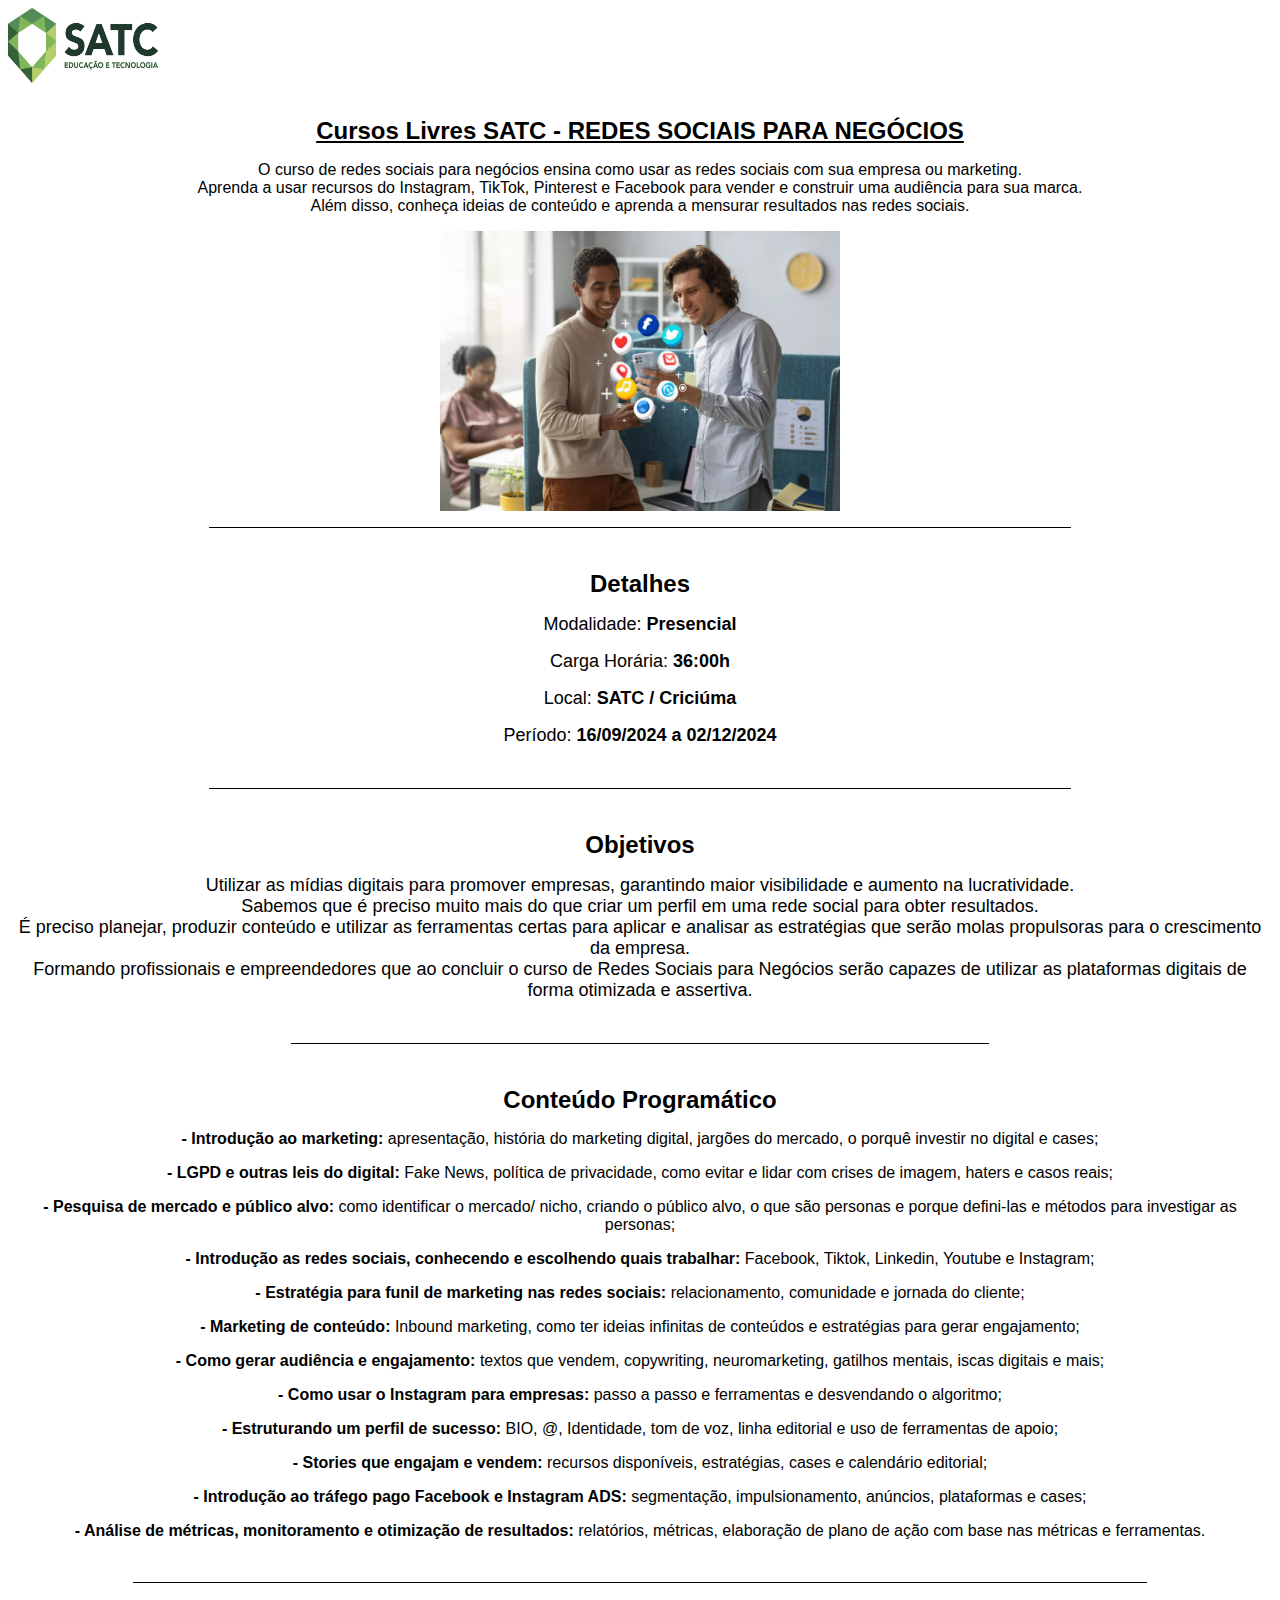
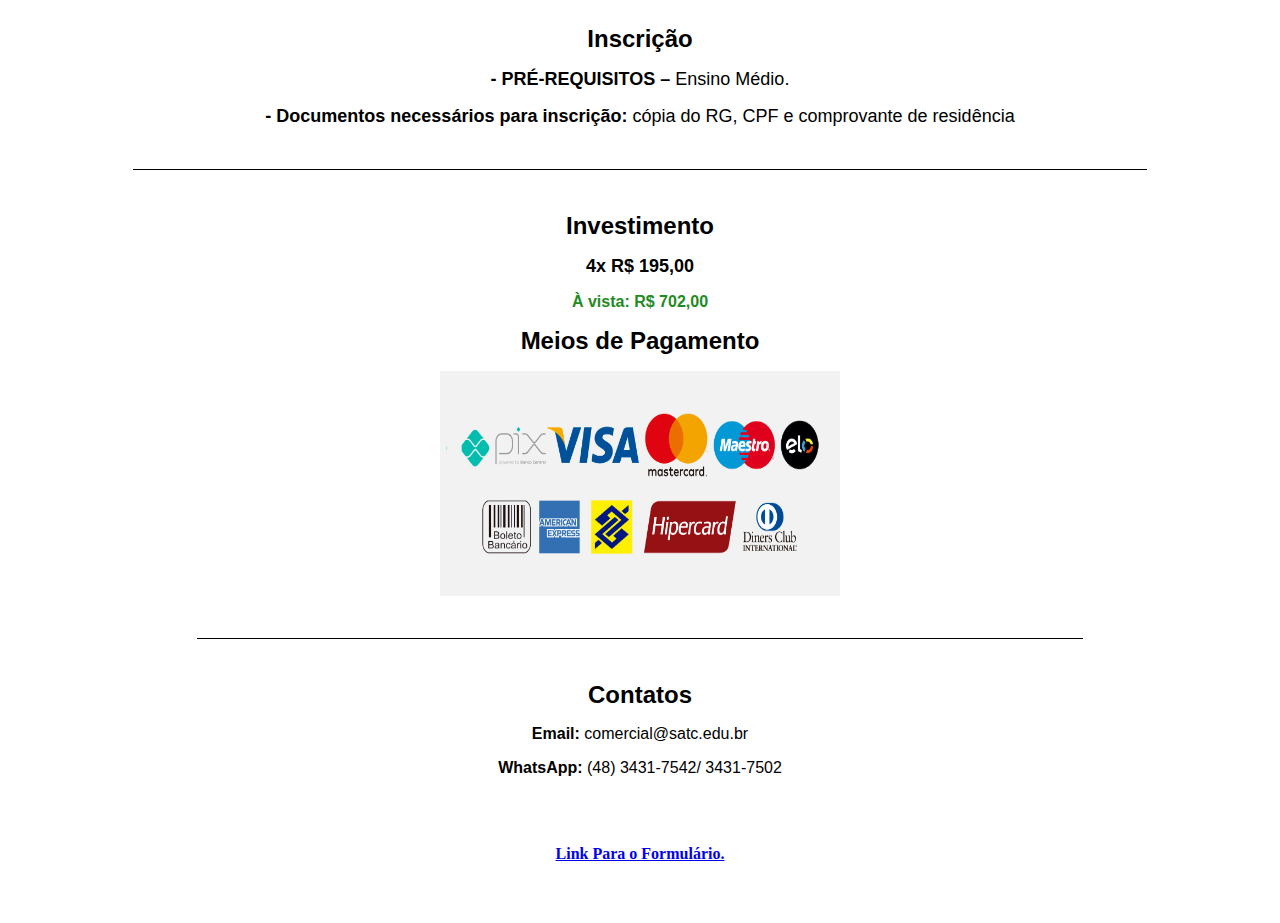
<file: 2° F - Desenvolvimento Front-End/Cursos satc/index.html>
<html>
<head>
<title>Cursos Rápidos</title>
<link rel="icon" type="image/x-icon" href="iconesatc.png">
</head>
<body bgcolor="FFFFFF">
<img src="logosatc.jpg" width="150" height="75">
<br>
<br>
<p align="center">
<font face='arial' size="5" color="000000"><u><b>Cursos Livres SATC - REDES SOCIAIS PARA NEGÓCIOS</b></u></font>
</p>
<p align="center">
<font face="arial" size="3" color="000000">O curso de redes sociais para negócios ensina como usar as redes sociais com sua empresa ou marketing.<br> Aprenda a usar recursos do Instagram, TikTok, Pinterest e Facebook para vender e construir uma audiência para sua marca.<br> Além disso, conheça ideias de conteúdo e aprenda a mensurar resultados nas redes sociais.</font>
</p>
<p align="center">
<img src="redes-sociais.jpg" width="400" height="280">
</p>
<hr size="1" color="000000" width="68%">
<br>
<p align="center">
<font face="arial" size="5" color="000000"><b>Detalhes</b></font></p>
<p align="center">
<font face="arial" size="4" color="000000">Modalidade: <b>Presencial</b></font>
</p>
<p align="center">
<font face="arial" size="4" color="000000">Carga Horária: <b>36:00h</b></font>
</p>
<p align="center">
<font face="arial" size="4" color="000000">Local: <b>SATC / Criciúma</b></font>
</p>
<p align="center">
<font face="arial" size="4" color="000000">Período: <b>16/09/2024 a 02/12/2024</b></font>
</p>
<br>
<hr size="1" color="000000" width="68%">
<br>
<p align="center">
<font face="arial" size="5" color="000000"><b>Objetivos</b></font>
</p>
<p align="center">
<font face="arial" size="4" color="000000">Utilizar as mídias digitais para promover empresas, garantindo maior visibilidade e aumento na lucratividade.<br> Sabemos que é preciso muito mais do que criar um perfil em uma rede social para obter resultados.<br> É preciso planejar, produzir conteúdo e utilizar as ferramentas certas para aplicar e analisar as estratégias que serão molas propulsoras para o crescimento da empresa.<br> Formando profissionais e empreendedores que ao concluir o curso de Redes Sociais para Negócios serão capazes de utilizar as plataformas digitais de forma otimizada e assertiva.</font>
</p>
<br>
<hr size="1" color="000000" width="55%">
<br>
<p align="center">
<font face="arial" size="5" color="000000"><b>Conteúdo Programático</b></font>
</p>
<p align="center">
<font face="arial" size="3" color="000000"><b>- Introdução ao marketing: </b> apresentação, história do marketing digital, jargões do mercado, o porquê investir no digital e cases;</font>
</p>
<p align="center">
<font face="arial" size="3" color="000000"><b>- LGPD e outras leis do digital: </b>Fake News, política de privacidade, como evitar e lidar com crises de imagem, haters e casos reais;</font>
</p>
<p align="center">
<font face="arial" size="3" color="000000"><b>- Pesquisa de mercado e público alvo: </b>como identificar o mercado/ nicho, criando o público alvo, o que são personas e porque defini-las e métodos para investigar as personas;</font>
</p>
<p align="center">
<font face="arial" size="3" color="000000"><b>- Introdução as redes sociais, conhecendo e escolhendo quais trabalhar: </b>Facebook, Tiktok, Linkedin, Youtube e Instagram;</font>
</p>
<p align="center">
<font face="arial" size="3" color="000000"><b>- Estratégia para funil de marketing nas redes sociais: </b>relacionamento, comunidade e jornada do cliente;</font>
</p>
<p align="center">
<font face="arial" size="3" color="000000"><b>- Marketing de conteúdo: </b>Inbound marketing, como ter ideias infinitas de conteúdos e estratégias para gerar engajamento;</font>
</p>
<p align="center">
<font face="arial" size="3" color="000000"><b>- Como gerar audiência e engajamento: </b>textos que vendem, copywriting, neuromarketing, gatilhos mentais, iscas digitais e mais;</font>
</p>
<p align="center">
<font face="arial" size="3" color="000000"><b>- Como usar o Instagram para empresas: </b>passo a passo e ferramentas e desvendando o algoritmo;</font>
</p>
<p align="center">
<font face="arial" size="3" color="000000"><b>- Estruturando um perfil de sucesso: </b>BIO, @, Identidade, tom de voz, linha editorial e uso de ferramentas de apoio;</font>
</p>
<p align="center">
<font face="arial" size="3" color="000000"><b>- Stories que engajam e vendem: </b> recursos disponíveis, estratégias, cases e calendário editorial;</font>
</p>
<p align="center">
<font face="arial" size="3" color="000000"><b>- Introdução ao tráfego pago Facebook e Instagram ADS: </b>segmentação, impulsionamento, anúncios, plataformas e cases;</font>
</p>
<p align="center">
<font face="arial" size="3" color="000000"><b>- Análise de métricas, monitoramento e otimização de resultados: </b>relatórios, métricas, elaboração de plano de ação com base nas métricas e ferramentas.</font>
</p>
<br>
<hr size="1" color="000000" width="80%">
<br>
<p align="center">
<font face="arial" size="5" color="000000"><b>Inscrição</b></font>
</p>
<p align="center">
<font face="arial" size="4" color="000000"><b>- PRÉ-REQUISITOS – </b>Ensino Médio.</font>
</p>
<p align="center">
<font face="arial" size="4" color="000000"><b>- Documentos necessários para inscrição: </b>cópia do RG, CPF e comprovante de residência</font>
</p>
<br>
<hr size="1" color="000000" width="80%">
<br>
<p align="center">
<font face="arial" size="5" color="000000"><b>Investimento</b></font>
</p>
<p align="center">
<font face="arial" size="4" color="000000"><b>4x R$ 195,00</b></font>
</p>
<p align="center">
<font face="arial" size="3" color="228B22"><b>À vista: R$ 702,00</b></font>
</p>
<p align="center">
<font face="arial" size="5" color="000000"><b>Meios de Pagamento</b></font>
</p>
<p align="center">
<img src="pagamento.jpg" width="400" height="225">
</p>
<br>
<hr size="1" color="000000" width="70%">
<br>
<p align="center">
<font face="arial" size="5" color="000000"><b>Contatos</b></font>
</p>
<p align="center">
<font face="arial" size="3" color="000000"><b>Email: </b>comercial@satc.edu.br</font>
</p>
<p align="center">
<font face="arial" size="3" color="000000"><b>WhatsApp: </b>(48) 3431-7542/ 3431-7502</font>
</p>
<br>
<br>
<p align="center">
<a href="form.html"><b>Link Para o Formulário.</b></a>
</p>
<br>
<br>
</body>
</html>
</file>
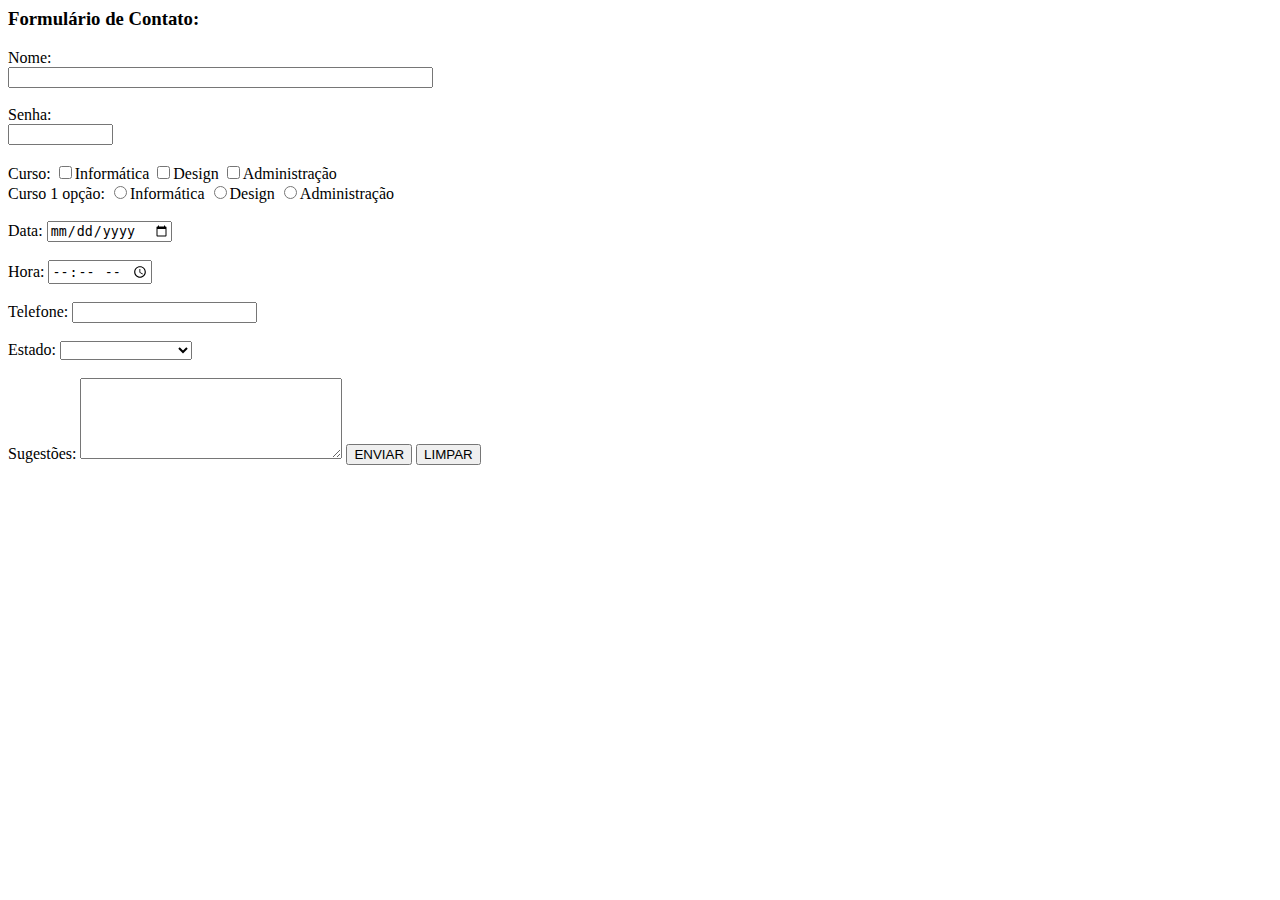
<file: 2° F - Desenvolvimento Front-End/formularios.html>
<html>
<head>
<title>Formulários</title>
</head>
<body>
<form name="formulario" method="post" action="">
<h3>Formulário de Contato: </h3>
Nome: <br>
<input type="text" name="nome" id="nome" size="50">
<br> <br>
Senha: <br>
<input type="password" name="senha" id="senha" size="10" maxlength="8">
<br> <br>
Curso:
<input type="checkbox" name="curso" id="curso" size="10" value="I">Informática
<input type="checkbox" name="curso" id="curso" size="10" value="D">Design
<input type="checkbox" name="curso" id="curso" size="10" value="A">Administração
<br>
Curso 1 opção:
<input type="radio" name="curso2" id="curso2" size="10" value="I">Informática
<input type="radio" name="curso2" id="curso2" size="10" value="D">Design
<input type="radio" name="curso2" id="curso2" size="10" value="A">Administração
<br> <br>
Data: <input type="date" name="data" id="data">
<br> <br>
Hora: <input type="time" name="hora" id="hora">
<br> <br>
Telefone: <input type="number" name="telefone" id="telefone">
<br> <br>
Estado:
<select name="estado" id="estado">
<option value="NE"></option>
<option value="SC">Santa Catarina</option>
<option value="PR">Paraná</option>
<option value="RS">Rio Grande do Sul</option>
</select>
<br> <br>
Sugestões:
<textarea name="sugestao" id="sugestao" rows=5 cols=30>
</textarea>
<input type="submit" name="enviar" id="enviar" value="ENVIAR">
<input type="reset" name="limpar" id="limpar" value="LIMPAR">
</form>
<br> <br>








</form>
</body>
</html>
</file>
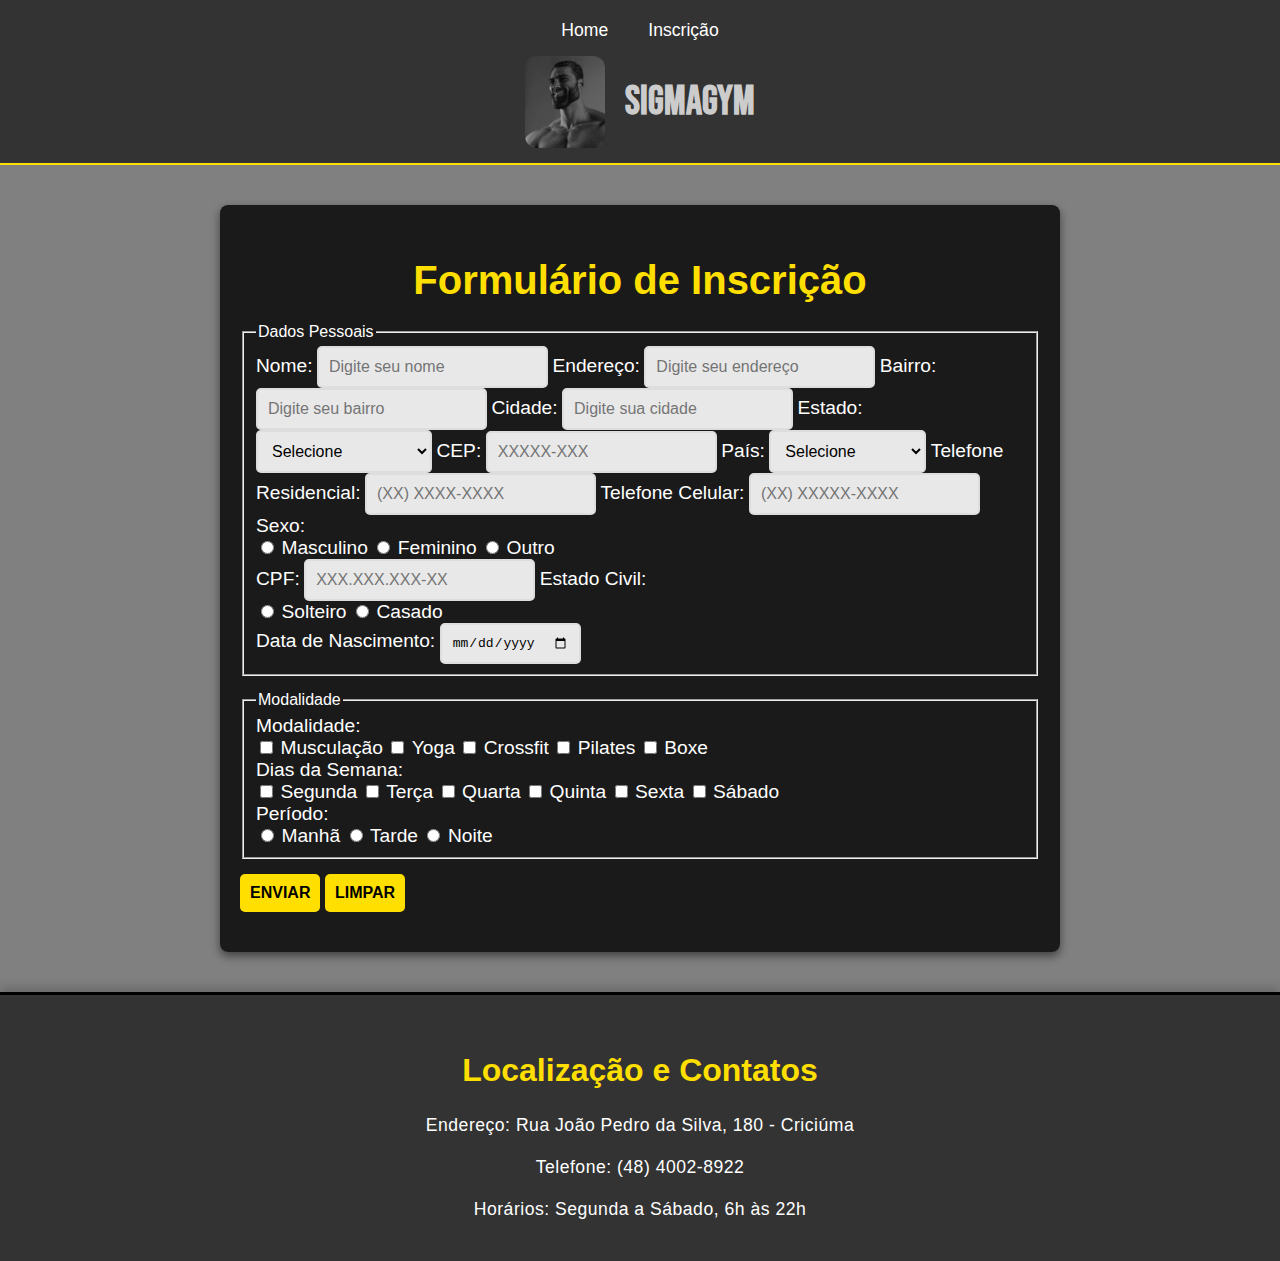
<file: 2° F -  Projetos Banda e Academia/2° F - Projeto Academia/indexinscricaoacademia.html>
<!DOCTYPE html>
<html lang="pt-BR">
<head>
    <meta charset="UTF-8">
    <meta name="viewport" content="width=device-width, initial-scale=1.0">
    <title>SigmaGym - Inscrição</title>
    <link rel="stylesheet" href="stylesinscricaoacademia.css">
    <link rel="icon" href="logogigachad.png" type="image/x-icon">
    <link href="https://fonts.googleapis.com/css2?family=Bebas+Neue&display=swap" rel="stylesheet">
</head>
<body>
    <header>
        <nav>
            <ul>
                <li><a href="indexhomeacademia.html">Home</a></li>
                <li><a href="#inscricao">Inscrição</a></li>
            </ul>
        </nav>
        <div class="logo-titulo">
            <img src="logogigachad.png" alt="Logo" class="logo">
            <h1 class="academia-nome">SigmaGym</h1>
        </div>
    </header>

    <main class="inscricao-page">
        <section id="inscricao">
            <h2>Formulário de Inscrição</h2>
            <form id="formInscricao">
                <!-- DADOS PESSOAIS -->
                <fieldset>
                    <legend>Dados Pessoais</legend>
                    <label for="nome">Nome:</label>
                    <input type="text" id="nome" name="nome" placeholder="Digite seu nome" required>

                    <label for="endereco">Endereço:</label>
                    <input type="text" id="endereco" name="endereco" placeholder="Digite seu endereço" required>

                    <label for="bairro">Bairro:</label>
                    <input type="text" id="bairro" name="bairro" placeholder="Digite seu bairro" required>

                    <label for="cidade">Cidade:</label>
                    <input type="text" id="cidade" name="cidade" placeholder="Digite sua cidade" required>

                    <label for="estado">Estado:</label>
                    <select id="estado" name="estado" required>
                        <option value="" disabled selected>Selecione</option>
                        <option value="sp">São Paulo</option>
                        <option value="rj">Rio de Janeiro</option>
                        <option value="mg">Minas Gerais</option>
                        <option value="rs">Rio Grande do Sul</option>
                        <option value="ba">Bahia</option>
                    </select>

                    <label for="cep">CEP:</label>
                    <input type="text" id="cep" name="cep" placeholder="XXXXX-XXX" required>

                    <label for="pais">País:</label>
                    <select id="pais" name="pais" required>
                        <option value="" disabled selected>Selecione</option>
                        <option value="br">Brasil</option>
                        <option value="us">Estados Unidos</option>
                        <option value="ar">Argentina</option>
                        <option value="pt">Portugal</option>
                        <option value="jp">Japão</option>
                    </select>

                    <label for="telefoneResidencial">Telefone Residencial:</label>
                    <input type="text" id="telefoneResidencial" name="telefoneResidencial" placeholder="(XX) XXXX-XXXX" required>

                    <label for="telefoneCelular">Telefone Celular:</label>
                    <input type="text" id="telefoneCelular" name="telefoneCelular" placeholder="(XX) XXXXX-XXXX" required>

                    <label>Sexo:</label>
                    <div>
                        <input type="radio" id="masculino" name="sexo" value="masculino" required>
                        <label for="masculino">Masculino</label>
                        <input type="radio" id="feminino" name="sexo" value="feminino">
                        <label for="feminino">Feminino</label>
                        <input type="radio" id="outro" name="sexo" value="outro">
                        <label for="outro">Outro</label>
                    </div>

                    <label for="cpf">CPF:</label>
                    <input type="text" id="cpf" name="cpf" placeholder="XXX.XXX.XXX-XX" required>

                    <label>Estado Civil:</label>
                    <div>
                        <input type="radio" id="solteiro" name="estadoCivil" value="solteiro" required>
                        <label for="solteiro">Solteiro</label>
                        <input type="radio" id="casado" name="estadoCivil" value="casado">
                        <label for="casado">Casado</label>
                    </div>

                    <label for="dataNascimento">Data de Nascimento:</label>
                    <input type="date" id="dataNascimento" name="dataNascimento" required>
                </fieldset>

                <!-- MODALIDADE -->
                <fieldset>
                    <legend>Modalidade</legend>
                    <label>Modalidade:</label>
                    <div>
                        <input type="checkbox" id="musculacao" name="modalidade" value="musculacao">
                        <label for="musculacao">Musculação</label>
                        <input type="checkbox" id="yoga" name="modalidade" value="yoga">
                        <label for="yoga">Yoga</label>
                        <input type="checkbox" id="crossfit" name="modalidade" value="crossfit">
                        <label for="crossfit">Crossfit</label>
                        <input type="checkbox" id="pilates" name="modalidade" value="pilates">
                        <label for="pilates">Pilates</label>
                        <input type="checkbox" id="boxe" name="modalidade" value="boxe">
                        <label for="boxe">Boxe</label>
                    </div>

                    <label>Dias da Semana:</label>
                    <div>
                        <input type="checkbox" id="segunda" name="diasSemana" value="segunda">
                        <label for="segunda">Segunda</label>
                        <input type="checkbox" id="terca" name="diasSemana" value="terca">
                        <label for="terca">Terça</label>
                        <input type="checkbox" id="quarta" name="diasSemana" value="quarta">
                        <label for="quarta">Quarta</label>
                        <input type="checkbox" id="quinta" name="diasSemana" value="quinta">
                        <label for="quinta">Quinta</label>
                        <input type="checkbox" id="sexta" name="diasSemana" value="sexta">
                        <label for="sexta">Sexta</label>
                        <input type="checkbox" id="sabado" name="diasSemana" value="sabado">
                        <label for="sabado">Sábado</label>
                    </div>

                    <label>Período:</label>
                    <div>
                        <input type="radio" id="manha" name="periodo" value="manha" required>
                        <label for="manha">Manhã</label>
                        <input type="radio" id="tarde" name="periodo" value="tarde">
                        <label for="tarde">Tarde</label>
                        <input type="radio" id="noite" name="periodo" value="noite">
                        <label for="noite">Noite</label>
                    </div>
                </fieldset>
                <div class="form-buttons">
                    <button type="submit">Enviar</button>
                    <button type="reset">Limpar</button>
                </div>
            </form>
            <div id="mensagem"></div>
        </section>
    </main>
    <section id="rodape">
        <h2>Localização e Contatos</h2>
        <p>Endereço: Rua João Pedro da Silva, 180 - Criciúma</p>
        <p>Telefone: (48) 4002-8922</p>
        <p>Horários: Segunda a Sábado, 6h às 22h</p>
    </section>
    <script src="scriptinscricaoacademia.js"></script>
</body>
</html>
</file>
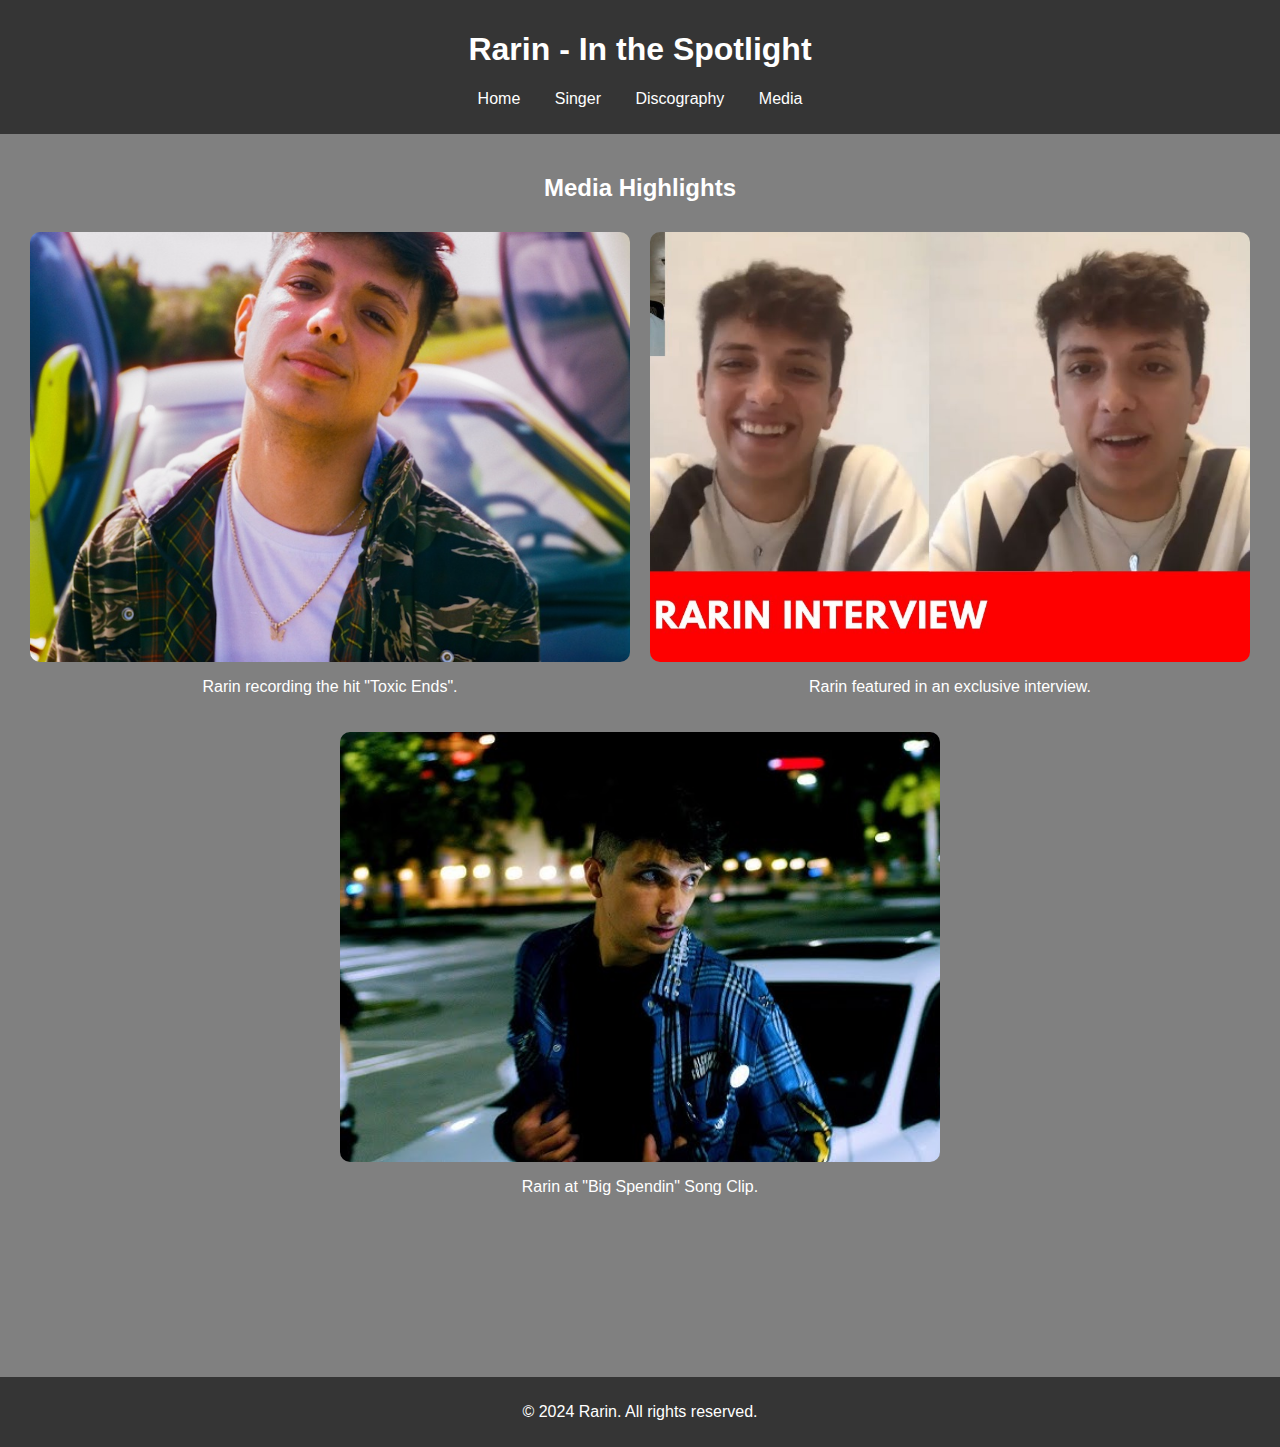
<file: 2° F -  Projetos Banda e Academia/2° F - Projeto Banda/indexagenda.html>
<html>

<head>
    <title>Rarin - Media</title>
    <link rel="stylesheet" href="stylesbanda.css">
    <link rel="icon" href="rarinlogo.jpg" type="image/x-icon">
</head>

<body>
    <header>
        <h1>Rarin - In the Spotlight</h1>
        <nav>
            <ul>
                <li><a href="indexhomebanda.html">Home</a></li>
                <li><a href="indexcomponentes.html">Singer</a></li>
                <li><a href="indexdiscografia.html">Discography</a></li>
                <li><a href="indexagenda.html">Media</a></li>
            </ul>
        </nav>
    </header>
    <div id="media">
        <h2>Media Highlights</h2>
        <div class="media-container">
            <div class="media-item">
                <img src="releasetxcends.jpg" alt="Rarin recording Toxic Ends" class="media-image">
                <p>Rarin recording the hit "Toxic Ends".</p>
            </div>
            <div class="media-item">
                <img src="interview.jpg" alt="Rarin at interview" class="media-image">
                <p>Rarin featured in an exclusive interview.</p>
            </div>
            <div class="media-item">
                <img src="bigspending.jpg" alt='Rarin at "Big Spendin" Clip' class="media-image">
                <p>Rarin at "Big Spendin" Song Clip.</p>
            </div>
        </div>
    </div>
    <footer>
        <p>&copy; 2024 Rarin. All rights reserved.</p>
    </footer>
</body>

</html>
</file>
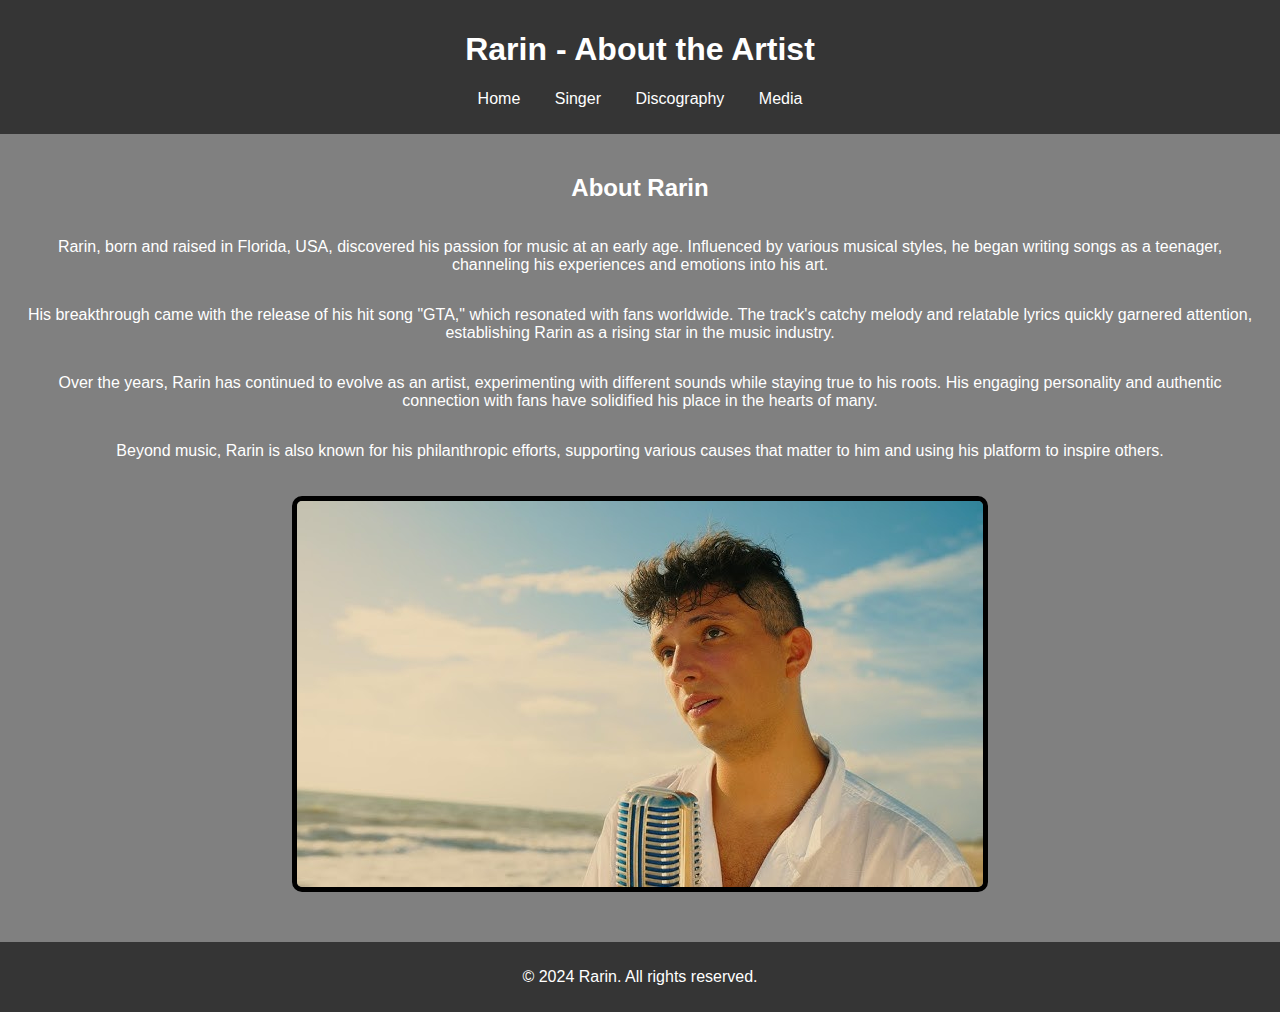
<file: 2° F -  Projetos Banda e Academia/2° F - Projeto Banda/indexcomponentes.html>
<html>
<head>
    <title>Rarin - About</title>
    <link rel="stylesheet" href="stylesbanda.css">
    <link rel="icon" href="rarinlogo.jpg" type="image/x-icon">
</head>
<body>
    <header>
        <h1>Rarin - About the Artist</h1>
        <nav>
            <ul>
                <li><a href="indexhomebanda.html">Home</a></li>
                <li><a href="indexcomponentes.html">Singer</a></li>
                <li><a href="indexdiscografia.html">Discography</a></li>
                <li><a href="indexagenda.html">Media</a></li>
            </ul>
        </nav>
    </header>
    <div id="sobre">
        <h2>About Rarin</h2>
        <p>Rarin, born and raised in Florida, USA, discovered his passion for music at an early age. Influenced by various musical styles, he began writing songs as a teenager, channeling his experiences and emotions into his art.</p>
        <p>His breakthrough came with the release of his hit song "GTA," which resonated with fans worldwide. The track's catchy melody and relatable lyrics quickly garnered attention, establishing Rarin as a rising star in the music industry.</p>
        <p>Over the years, Rarin has continued to evolve as an artist, experimenting with different sounds while staying true to his roots. His engaging personality and authentic connection with fans have solidified his place in the hearts of many.</p>
        <p>Beyond music, Rarin is also known for his philanthropic efforts, supporting various causes that matter to him and using his platform to inspire others.</p>
        <img src="bgrarin.jpg" alt="Rarin" class="capa">
    </div>
    <footer>
        <p>&copy; 2024 Rarin. All rights reserved.</p>
    </footer>
</body>
</html>
</file>
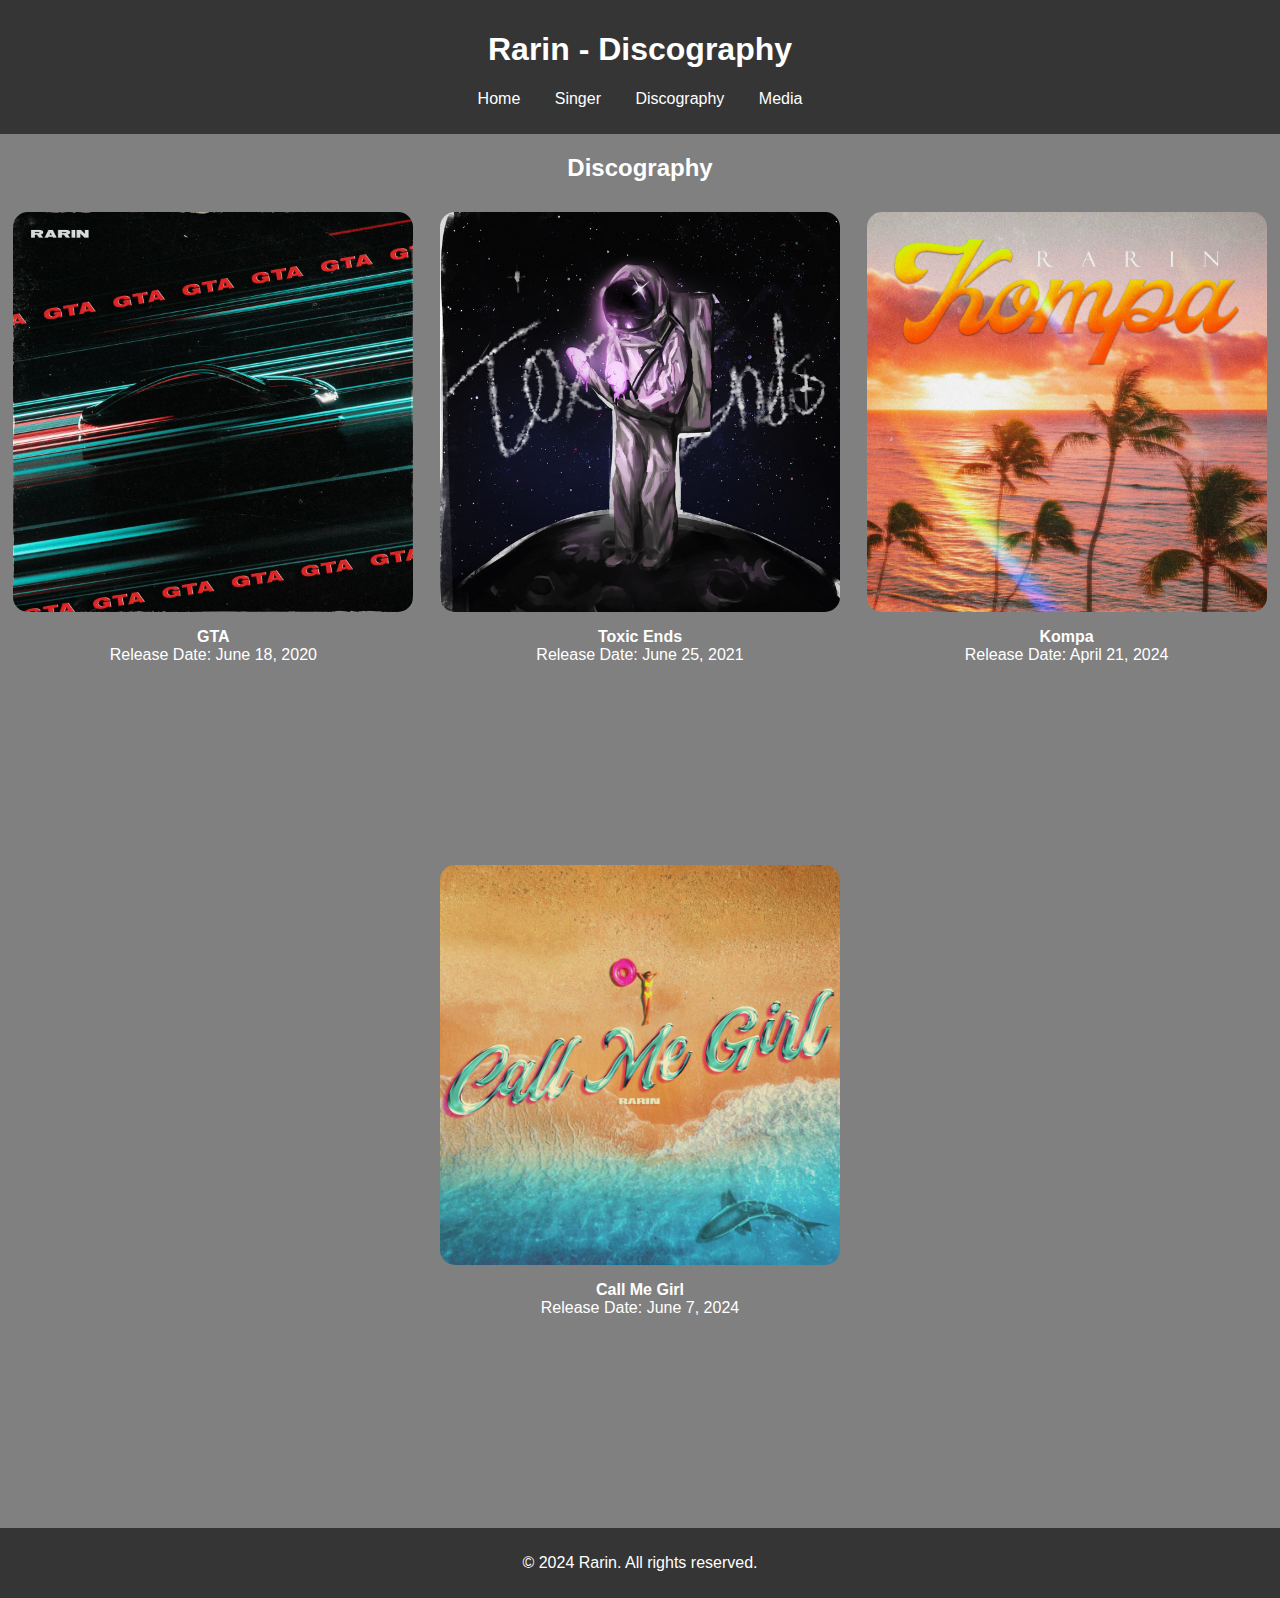
<file: 2° F -  Projetos Banda e Academia/2° F - Projeto Banda/indexdiscografia.html>
<html>

<head>
    <title>Rarin - Discography</title>
    <link rel="stylesheet" href="stylesbanda.css">
    <link rel="icon" href="rarinlogo.jpg" type="image/x-icon">
</head>

<body>
    <header>
        <h1>Rarin - Discography</h1>
        <nav>
            <ul>
                <li><a href="indexhomebanda.html">Home</a></li>
                <li><a href="indexcomponentes.html">Singer</a></li>
                <li><a href="indexdiscografia.html">Discography</a></li>
                <li><a href="indexagenda.html">Media</a></li>
            </ul>
        </nav>
    </header>
    <div id="discografia">
        <h2>Discography</h2>
        <div class="album-container">
            <div class="album">
                <img src="gta.jpg" alt="GTA" class="album-cover">
                <p><strong>GTA</strong><br>Release Date: June 18, 2020</p>
            </div>
            <div class="album">
                <img src="toxicends.jpg" alt="Toxic Ends" class="album-cover">
                <p><strong>Toxic Ends</strong><br>Release Date: June 25, 2021</p>
            </div>
            <div class="album">
                <img src="kompa.jpg" alt="Kompa" class="album-cover">
                <p><strong>Kompa</strong><br>Release Date: April 21, 2024</p>
            </div>
            <div class="album">
                <img src="call.jpg" alt="Call me Girl" class="album-cover">
                <p><strong>Call Me Girl</strong><br>Release Date: June 7, 2024</p>
            </div>
        </div>
    </div>
    <footer>
        <p>&copy; 2024 Rarin. All rights reserved.</p>
    </footer>
</body>

</html>
</file>
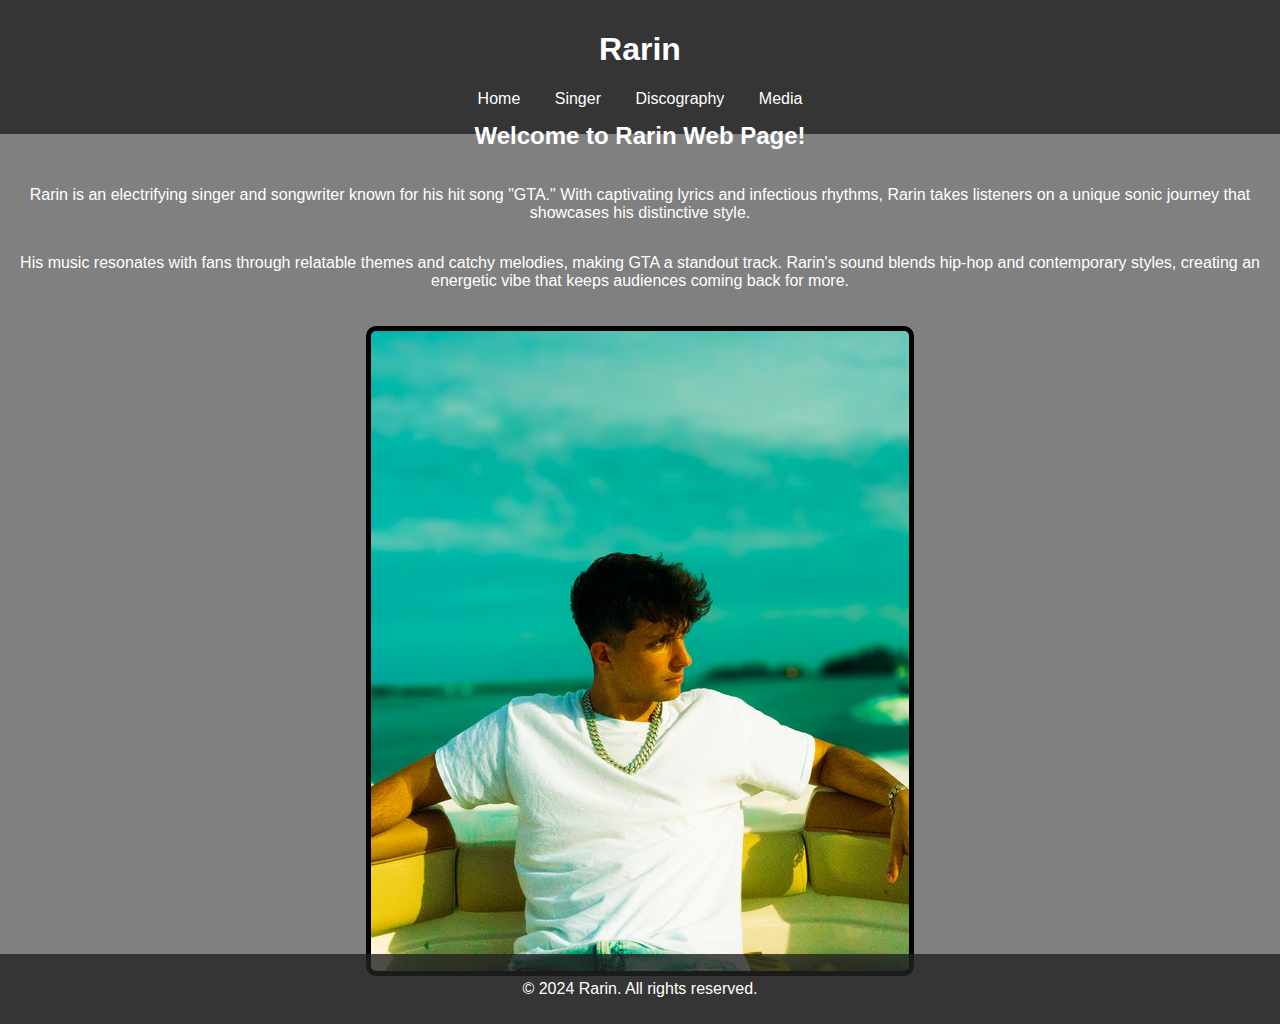
<file: 2° F -  Projetos Banda e Academia/2° F - Projeto Banda/indexhomebanda.html>
<html>

<head>
    <title>Rarin</title>
    <link rel="stylesheet" href="stylesbanda.css">
    <link rel="icon" href="rarinlogo.jpg" type="image/x-icon">
</head>

<body>
    <header>
        <h1>Rarin</h1>
        <nav>
            <ul>
                <li><a href="indexhomebanda.html">Home</a></li>
                <li><a href="indexcomponentes.html">Singer</a></li>
                <li><a href="indexdiscografia.html">Discography</a></li>
                <li><a href="indexagenda.html">Media</a></li>
            </ul>
        </nav>
    </header>

    <div id="home">
        <h2>Welcome to Rarin Web Page!</h2>
        <p>Rarin is an electrifying singer and songwriter known for his hit song "GTA." With captivating lyrics and
            infectious rhythms, Rarin takes listeners on a unique sonic journey that showcases his distinctive style.
        </p>
        <p>His music resonates with fans through relatable themes and catchy melodies, making GTA a standout track.
            Rarin's sound blends hip-hop and contemporary styles, creating an energetic vibe that keeps audiences coming
            back for more.</p>
        <img src="rarin.jpg" alt="Rarin" class="capa">
    </div>

    <footer>
        <p>&copy; 2024 Rarin. All rights reserved.</p>
    </footer>
</body>

</html>
</file>
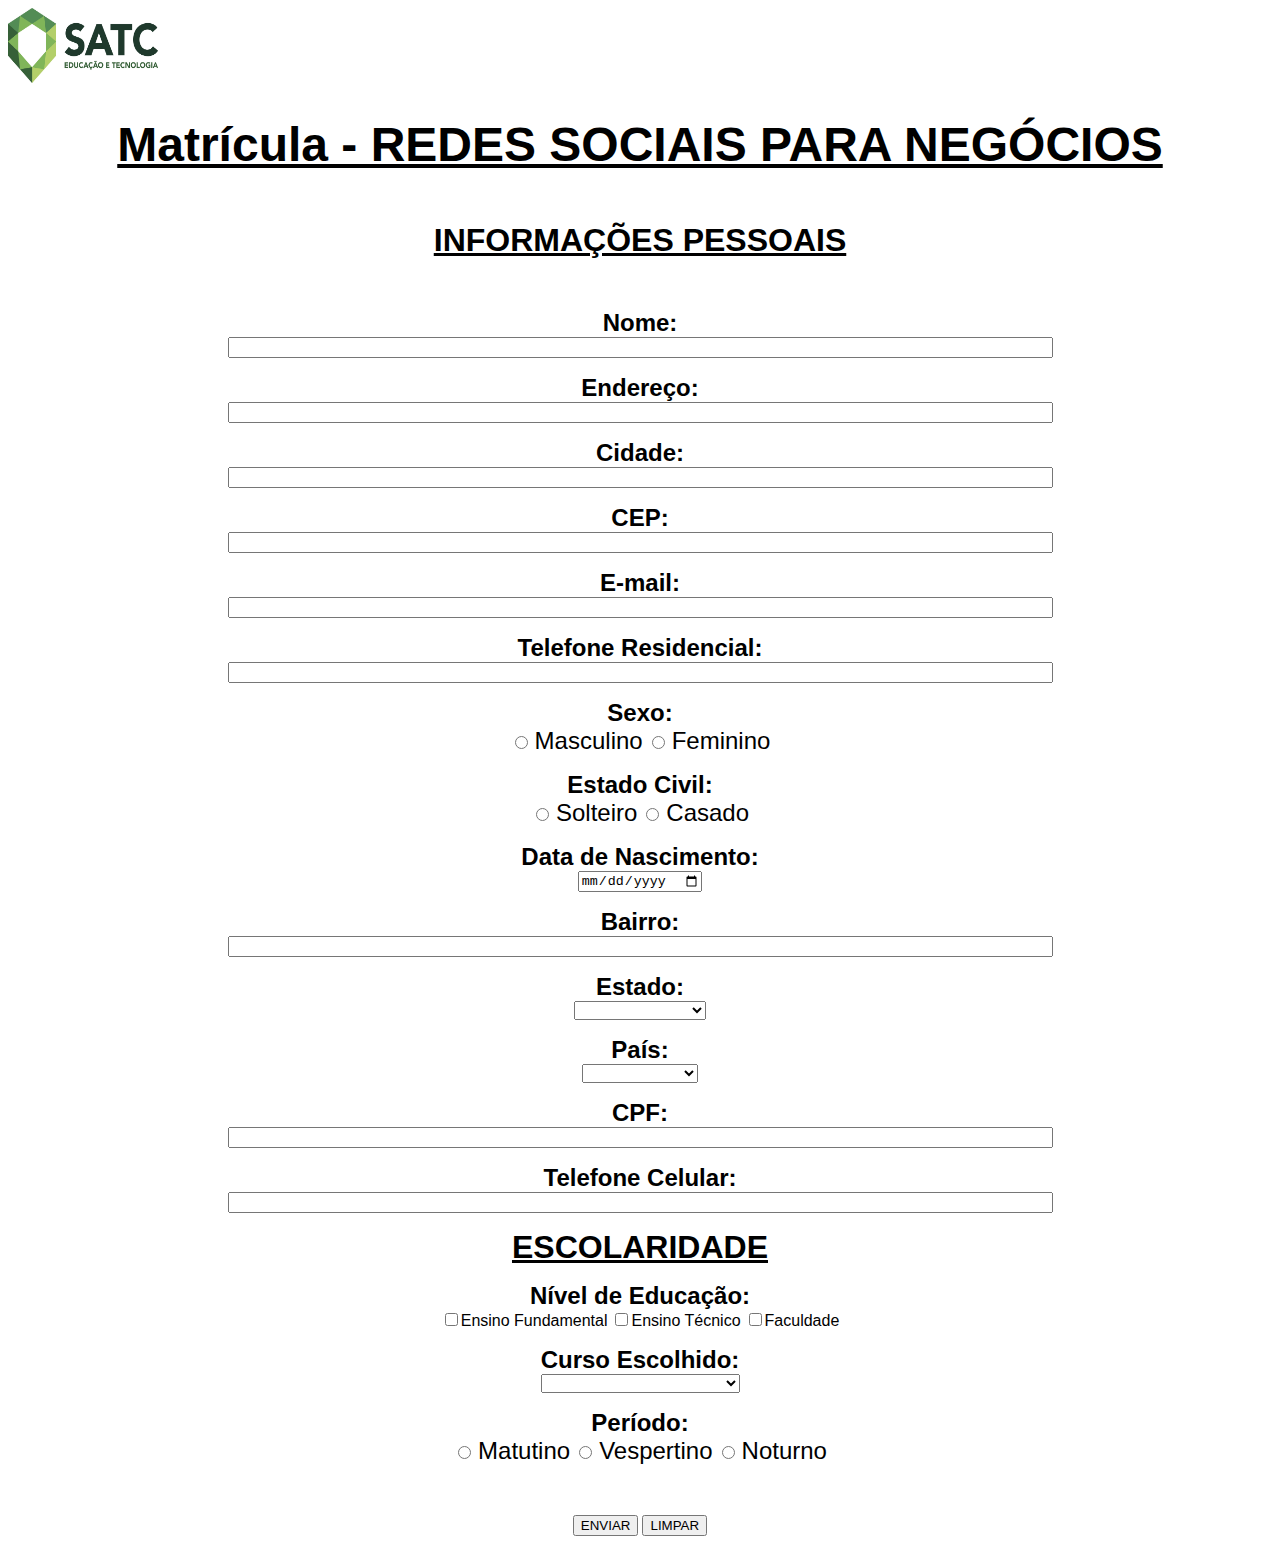
<file: 2° F - Desenvolvimento Front-End/Cursos satc/form.html>
<html>
<head>
<title>Matricula</title>
<link rel="icon" type="image/x-icon" href="iconesatc.png">
</head>
<body bgcolor="FFFFFF">
<img src="logosatc.jpg" width="150" height="75">
<br><br>
<p align="center">
<font face='arial' size="7" color="000000"><u><b>Matrícula - REDES SOCIAIS PARA NEGÓCIOS</b></u></font>
</p> <br>
<p align="center">
<font face='arial' size="6" color="000000"><u><b>INFORMAÇÕES PESSOAIS</b></u></font>
</p> <br>
<form name="formulario" method="post" action="">
<p align="center">
<font face="arial" size="5" color="000000"><b>Nome: </b></font><br>
<input type="text" name="nome" id="nome" size="100" required>
</p>
<p align="center">
<font face="arial" size="5" color="000000"><b>Endereço: </b></font><br>
<input type="text" name="endereco" id="endereco" size="100" required>
</p>
<p align="center">
<font face="arial" size="5" color="000000"><b>Cidade: </b></font><br>
<input type="text" name="cidade" id="cidade" size="100" required>
</p>
<p align="center">
<font face="arial" size="5" color="000000"><b>CEP: </b></font><br>
<input type="text" name="cep" id="cep" size="100" required>
</p>
<p align="center">
<font face="arial" size="5" color="000000"><b>E-mail: </b></font><br>
<input type="text" name="email" id="email" size="100" required>
</p>
<p align="center">
<font face="arial" size="5" color="000000"><b>Telefone Residencial: </b></font><br>
<input type="text" name="telres" id="telres" size="100" required>
</p>
<p align="center">
<font face="arial" size="5" color="000000"><b>Sexo: </b></font><br>
<input type="radio" name="sexo" id="sexo_m" size="100" value="Masculino" required>
<font face="arial" size="5" color="000000">Masculino</font>
<input type="radio" name="sexo" id="sexo_f" size="100" value="Feminino" required>
<font face="arial" size="5" color="000000">Feminino</font>
</p>
<p align="center">
<font face="arial" size="5" color="000000"><b>Estado Civil: </b></font><br>
<input type="radio" name="estadocivil" id="estadocivil_solt" size="100" value="Solteiro" required>
<font face="arial" size="5" color="000000">Solteiro</font>
<input type="radio" name="estadocivil" id="estadocivil_casa" size="100" value="Casado" required>
<font face="arial" size="5" color="000000">Casado</font>
</p>
<p align="center">
<font face="arial" size="5" color="000000"><b>Data de Nascimento: </b></font><br>
<input type="date" name="data" id="data" size="100" required>
</p>
<p align="center">
<font face="arial" size="5" color="000000"><b>Bairro: </b></font><br>
<input type="text" name="bairro" id="bairro" size="100" required>
</p>
<p align="center">
<font face="arial" size="5" color="000000"><b>Estado: </b></font><br>
<select name="estado" id="estado" required>
<option value="NE"></option>
<option value="SC"><b>Santa Catarina</b></option>
<option value="PR"><b>Paraná</b></option>
<option value="RS"><b>Rio Grande do Sul</b></option>
<option value="SP"><b>São Paulo</b></option>
<option value="RJ"><b>Rio de Janeiro</b></option>
</select>
</p>
<p align="center">
<font face="arial" size="5" color="000000"><b>País: </b></font><br>
<select name="pais" id="pais" required>
<option value="NE"></option>
<option value="BR"><b>Brasil</b></option>
<option value="EUA"><b>Estados Unidos</b></option>
<option value="UR"><b>Uruguai</b></option>
<option value="ARG"><b>Argentina</b></option>
<option value="BOL"><b>Bolívia</b></option>
</select>
</p>
<p align="center">
<font face="arial" size="5" color="000000"><b>CPF: </b></font><br>
<input type="text" name="cpf" id="cpf" size="100" required>
</p>
<p align="center">
<font face="arial" size="5" color="000000"><b>Telefone Celular: </b></font><br>
<input type="text" name="telcel" id="telcel" size="100" required>
</p>
<p align="center">
<font face="arial" size="6" color="000000"><b><u>ESCOLARIDADE</u></b></font><br>
</p>
<p align="center">
<font face="arial" size="5" color="000000"><b>Nível de Educação: </b></font><br>
<input type="checkbox" name="ensfund" id="ensfund" size="10" value="E" ><font face='arial'>Ensino Fundamental</font>
<input type="checkbox" name="enstec" id="enstec" size="10" value="T" ><font face='arial'>Ensino Técnico</font>
<input type="checkbox" name="ensfac" id="ensfac" size="10" value="F" ><font face='arial'>Faculdade</font>
</p>
<p align="center">
<font face="arial" size="5" color="000000"><b>Curso Escolhido: </b></font><br>
<select name="curso" id="curso" required>
<option value="NE"></option>
<option value="INFO"><b>Informática</b></option>
<option value="MEC"><b>Mecânica</b></option>
<option value="IA"><b>Inteligência Artificial</b></option>
<option value="RD"><b>Redes Sociais Para Negócios</b></option>
<option value="DG"><b>Design Gráfico</b></option>
</select>
</p>
<p align="center">
<font face="arial" size="5" color="000000"><b>Período: </b></font><br>
<input type="radio" name="matutino" id="matutino" size="100" value="Matutino" >
<font face="arial" size="5" color="000000">Matutino</font>
<input type="radio" name="vespertino" id="vespertino" size="100" value="Vespertino" >
<font face="arial" size="5" color="000000">Vespertino</font>
<input type="radio" name="noturno" id="noturno" size="100" value="Noturno">
<font face="arial" size="5" color="000000">Noturno</font>
</p>
<br>
<p align="center">
</textarea>
<input type="submit" name="enviar" id="enviar" value="ENVIAR">
<input type="reset" name="limpar" id="limpar" value="LIMPAR">
</p>


</form>
</body>
</html>
</file>
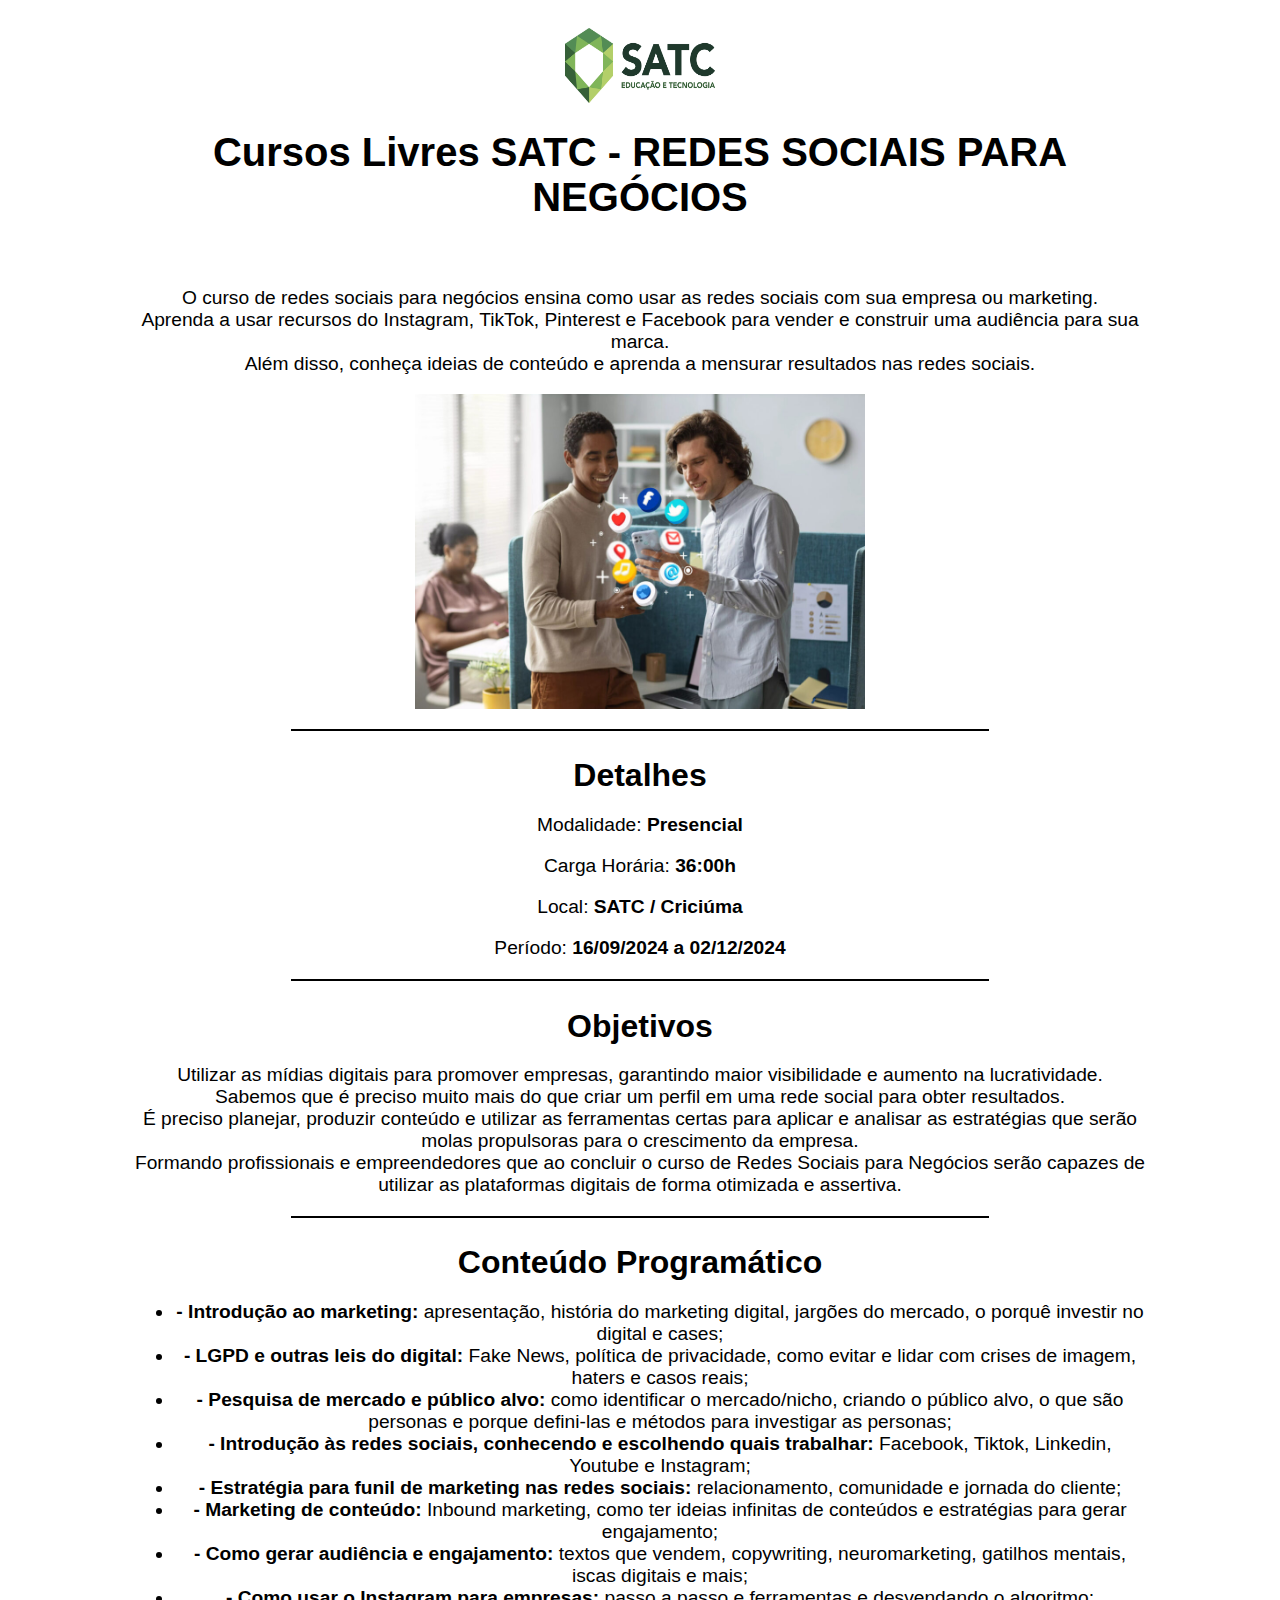
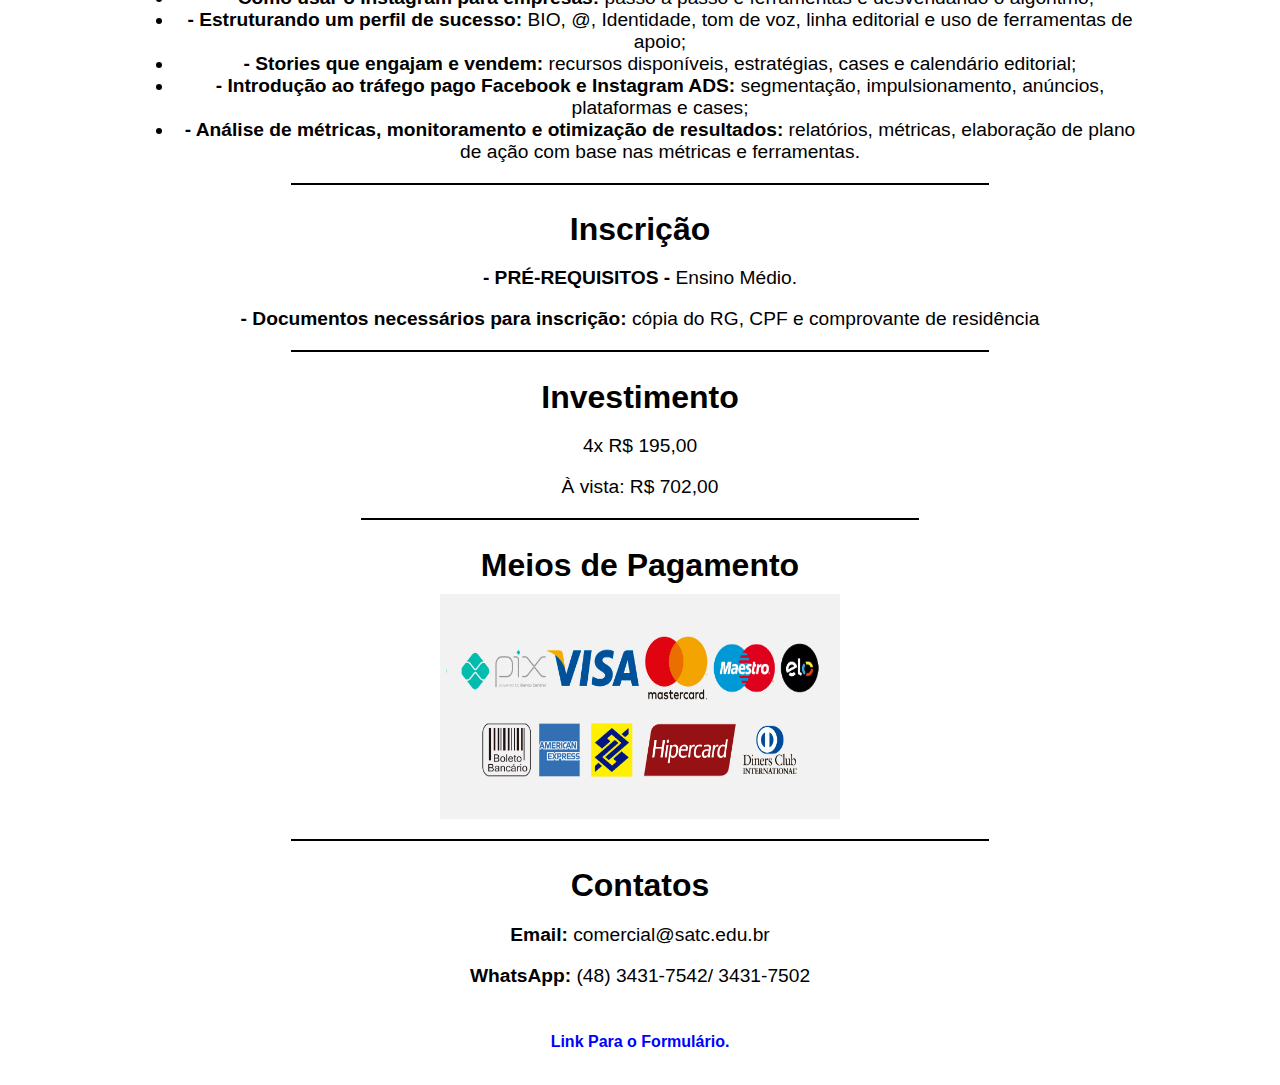
<file: 2° F - Desenvolvimento Front-End/Cursos satc/indexnovo.html>
<html>
<head>
<title>Cursos Rápidos</title>
<link rel="icon" type="image/x-icon" href="iconesatc.png">
<link rel="stylesheet" href="styles.css">
</head>
<body>
    <header id="cabecalho">
        <div class="container">
            <img src="logosatc.jpg" alt="Logo SATC" width="150" height="75">
            <h1 class="titulo">Cursos Livres SATC - REDES SOCIAIS PARA NEGÓCIOS</h1>
        </div>
    </header>

    <main id="principal">
        <section id="introducao" class="sections">
            <div class="container">
                <p class="textointroducao">
                    O curso de redes sociais para negócios ensina como usar as redes sociais com sua empresa ou marketing.<br>
                    Aprenda a usar recursos do Instagram, TikTok, Pinterest e Facebook para vender e construir uma audiência para sua marca.<br>
                    Além disso, conheça ideias de conteúdo e aprenda a mensurar resultados nas redes sociais.
                </p>
                <img src="redes-sociais.jpg" alt="Curso de Redes Sociais" width="450" height="315">
            </div>
        </section>
        
        <hr class="divisor">

        <section id="detalhes" class="sections">
            <div class="container">
                <h2 class="titulosecao">Detalhes</h2>
                <div class="listadetalhes">
                    <p class="detalhe">Modalidade: <b>Presencial</b></p>
                    <p class="detalhe">Carga Horária: <b>36:00h</b></p>
                    <p class="detalhe">Local: <b>SATC / Criciúma</b></p>
                    <p class="detalhe">Período: <b>16/09/2024 a 02/12/2024</b></p>
                </div>
            </div>
        </section>

        <hr class="divisor">

        <section id="objetivos" class="sections">
            <div class="container">
                <h2 class="titulosecao">Objetivos</h2>
                <p class="textoobjetivos">
                    Utilizar as mídias digitais para promover empresas, garantindo maior visibilidade e aumento na lucratividade.<br>
                    Sabemos que é preciso muito mais do que criar um perfil em uma rede social para obter resultados.<br>
                    É preciso planejar, produzir conteúdo e utilizar as ferramentas certas para aplicar e analisar as estratégias que serão molas propulsoras para o crescimento da empresa.<br>
                    Formando profissionais e empreendedores que ao concluir o curso de Redes Sociais para Negócios serão capazes de utilizar as plataformas digitais de forma otimizada e assertiva.
                </p>
            </div>
        </section>

        <hr class="divisor">

        <section id="programacao" class="sections">
            <div class="container">
                <h2 class="titulosecao">Conteúdo Programático</h2>
                <ul class="lista">
                    <li><b>- Introdução ao marketing:</b> apresentação, história do marketing digital, jargões do mercado, o porquê investir no digital e cases;</li>
                    <li><b>- LGPD e outras leis do digital:</b> Fake News, política de privacidade, como evitar e lidar com crises de imagem, haters e casos reais;</li>
                    <li><b>- Pesquisa de mercado e público alvo:</b> como identificar o mercado/nicho, criando o público alvo, o que são personas e porque defini-las e métodos para investigar as personas;</li>
                    <li><b>- Introdução às redes sociais, conhecendo e escolhendo quais trabalhar:</b> Facebook, Tiktok, Linkedin, Youtube e Instagram;</li>
                    <li><b>- Estratégia para funil de marketing nas redes sociais:</b> relacionamento, comunidade e jornada do cliente;</li>
                    <li><b>- Marketing de conteúdo:</b> Inbound marketing, como ter ideias infinitas de conteúdos e estratégias para gerar engajamento;</li>
                    <li><b>- Como gerar audiência e engajamento:</b> textos que vendem, copywriting, neuromarketing, gatilhos mentais, iscas digitais e mais;</li>
                    <li><b>- Como usar o Instagram para empresas:</b> passo a passo e ferramentas e desvendando o algoritmo;</li>
                    <li><b>- Estruturando um perfil de sucesso:</b> BIO, @, Identidade, tom de voz, linha editorial e uso de ferramentas de apoio;</li>
                    <li><b>- Stories que engajam e vendem:</b> recursos disponíveis, estratégias, cases e calendário editorial;</li>
                    <li><b>- Introdução ao tráfego pago Facebook e Instagram ADS:</b> segmentação, impulsionamento, anúncios, plataformas e cases;</li>
                    <li><b>- Análise de métricas, monitoramento e otimização de resultados:</b> relatórios, métricas, elaboração de plano de ação com base nas métricas e ferramentas.</li>
                </ul>
            </div>
        </section>

        <hr class="divisor">

        <section id="inscricao" class="sections">
            <div class="container">
                <h2 class="titulosecao">Inscrição</h2>
                <div class="infoinscricao">
                    <p class="textoinscricao"><b>- PRÉ-REQUISITOS -</b> Ensino Médio.</p>
                    <p class="textoinscricao"><b>- Documentos necessários para inscrição:</b> cópia do RG, CPF e comprovante de residência</p>
                </div>
            </div>
        </section>

        <hr class="divisor">

        <section id="investimento" class="sections">
            <div class="container">
                <h2 class="titulosecao">Investimento</h2>
                <p class="textoinvestimento">4x R$ 195,00</p>
                <p class="textoinvestimento">À vista: R$ 702,00</p>
                <hr class="divisor">
                <h2 class="titulosecao">Meios de Pagamento</h2>
                <img src="pagamento.jpg" alt="Meios de Pagamento" width="400" height="225">
            </div>
        </section>

        <hr class="divisor">

        <section id="contatos" class="sections">
            <div class="container">
                <h2 class="titulosecao">Contatos</h2>
                <p class="textocontato"><b>Email:</b> comercial@satc.edu.br</p>
                <p class="textocontato"><b>WhatsApp:</b> (48) 3431-7542/ 3431-7502</p>
            </div>
        </section>
    </main>
    <footer id="footer">
        <div class="container">
            <p class="textofooter"><a href="form.html"><b>Link Para o Formulário.</b></a></p>
        </div>
    </footer>
</body>
</html>
</file>
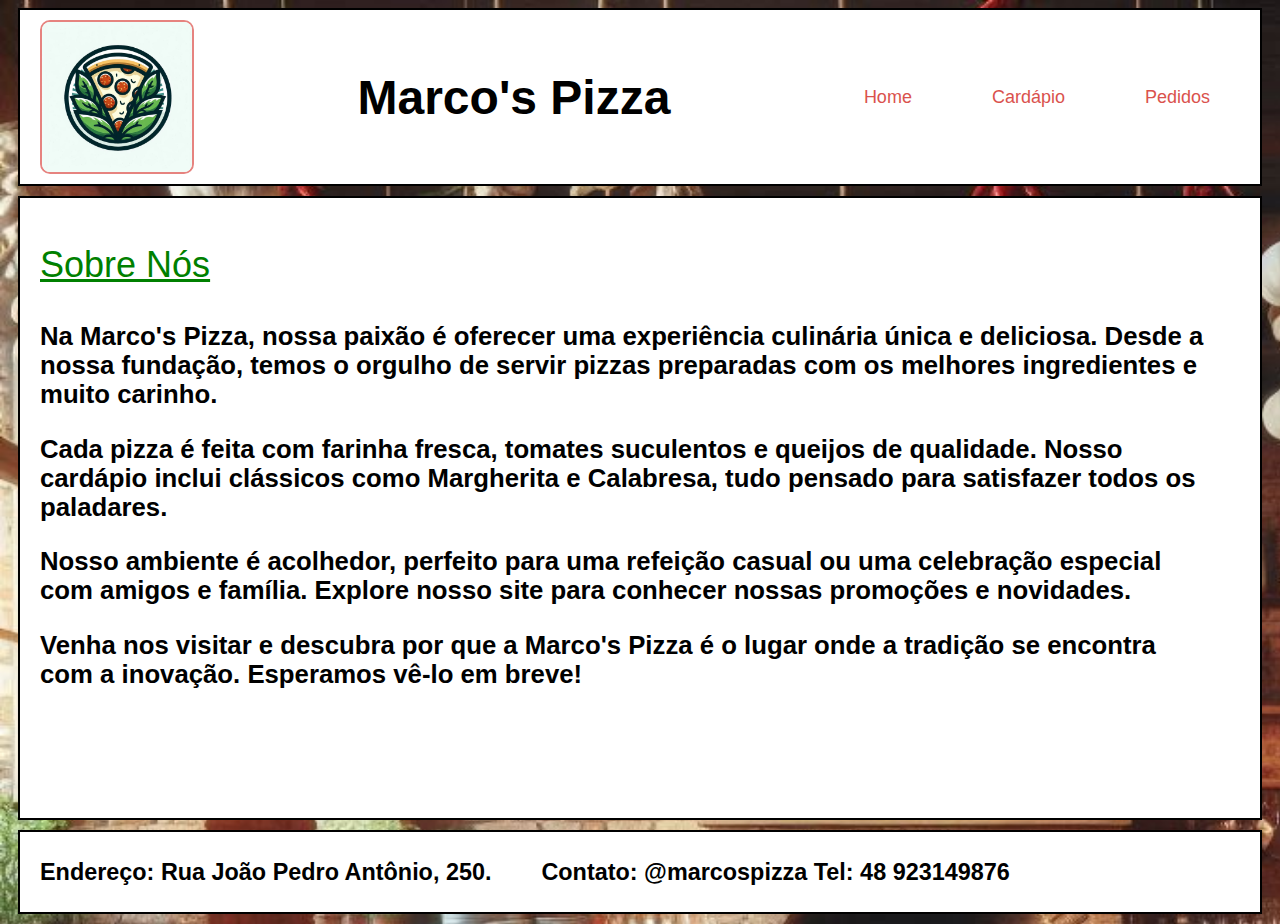
<file: 2° F - Desenvolvimento Front-End/Projeto Pizzaria/indexhome.html>
<html>
    <head>
        <title>Marco's Pizza (Home)</title>
        <link rel="icon" type="image/x-icon" href="logopizza.png">
        <link rel="stylesheet" href="stylespizzaria.css">
    </head>
<body>
    <div id="header">
        <div id="headerconteudo">
            <div id="logo">
                <img src="logopizza.png" alt="Logo da Pizzaria">
            </div>
            <div id="nomepizzaria">
                <h1>Marco's Pizza</h1>
            </div>
            <nav>
                <ul>
                    <li><a href="indexhome.html">Home</a></li>
                    <li><a href="indexpizzaria.html">Cardápio</a></li>
                    <li><a href="indexpedidos.html">Pedidos</a></li>
                </ul>
            </nav>
        </div>
    </div>
    <div id="corpo">
        <div id="sobre">
            <p><u>Sobre Nós</u></p>
        </div>
        <div id="sobreinfo">
            <h3>Na Marco's Pizza, nossa paixão é oferecer uma experiência culinária única e deliciosa. Desde a nossa fundação, temos o orgulho de servir pizzas preparadas com os melhores ingredientes e muito carinho.</h3>
            <h3>Cada pizza é feita com farinha fresca, tomates suculentos e queijos de qualidade. Nosso cardápio inclui clássicos como Margherita e Calabresa, tudo pensado para satisfazer todos os paladares.</h3>
            <h3>Nosso ambiente é acolhedor, perfeito para uma refeição casual ou uma celebração especial com amigos e família. Explore nosso site para conhecer nossas promoções e novidades.</h3>
            <h3>Venha nos visitar e descubra por que a Marco's Pizza é o lugar onde a tradição se encontra com a inovação. Esperamos vê-lo em breve!</h3>
        </div>
    </div>
    <div id="rodape">
        <div class="rodapeinfo">
            <h3>Endereço: Rua João Pedro Antônio, 250.</h3>
            <h3>Contato: @marcospizza Tel: 48 923149876</h3>
        </div>
    </div>
</body>
</html>
</file>
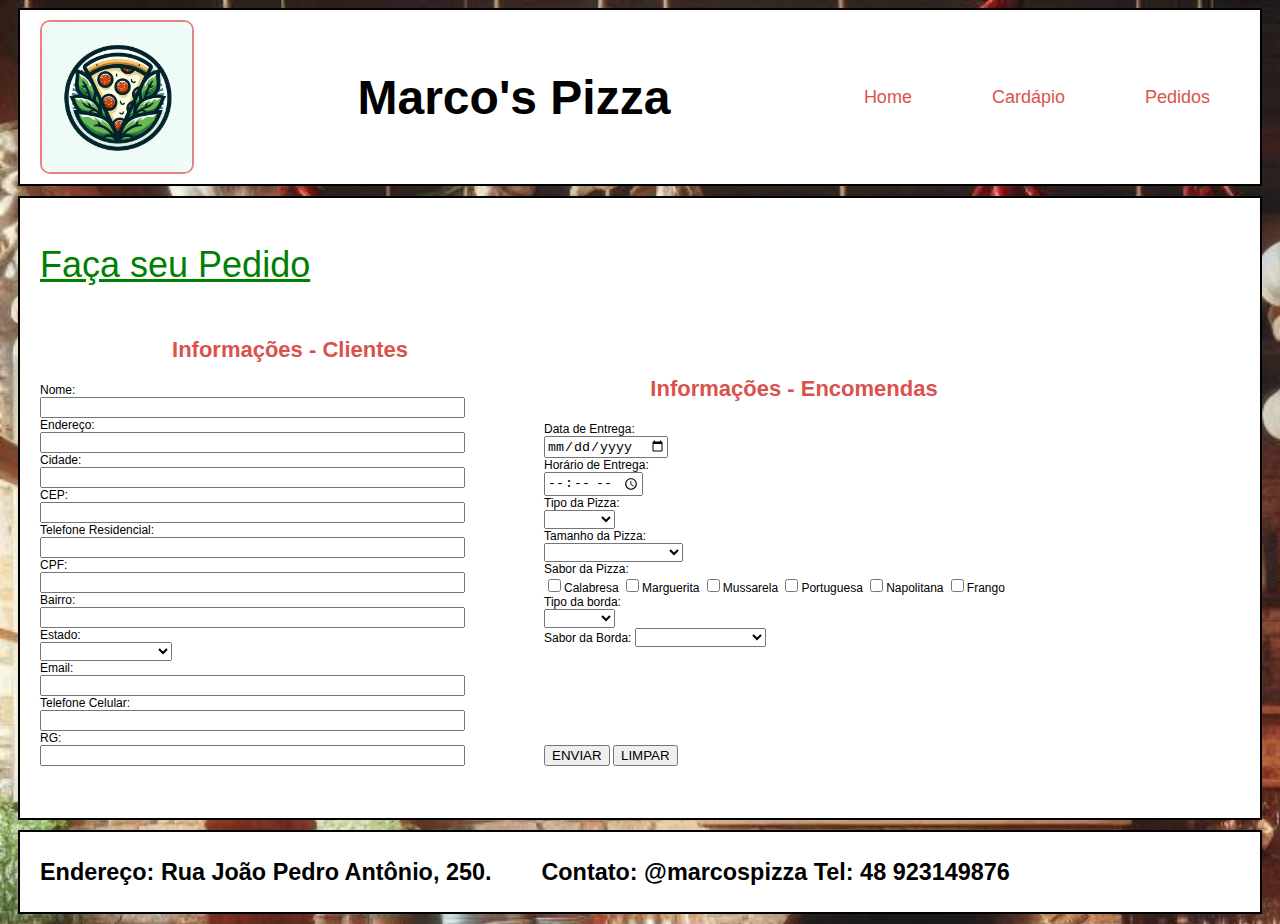
<file: 2° F - Desenvolvimento Front-End/Projeto Pizzaria/indexpedidos.html>
<html>
    <head>
        <title>Marco's Pizza (Pedidos)</title>
        <link rel="icon" type="image/x-icon" href="logopizza.png">
        <link rel="stylesheet" href="stylespizzaria.css">
    </head>
<body>
    <div id="header">
        <div id="headerconteudo">
            <div id="logo">
                <img src="logopizza.png" alt="Logo da Pizzaria">
            </div>
            <div id="nomepizzaria">
                <h1>Marco's Pizza</h1>
            </div>
            <nav>
                <ul>
                    <li><a href="indexhome.html">Home</a></li>
                    <li><a href="indexpizzaria.html">Cardápio</a></li>
                    <li><a href="indexpedidos.html">Pedidos</a></li>
                </ul>
            </nav>
        </div>
    </div>
    <div id="corpo">
        <div id="pedidos">
            <p><u>Faça seu Pedido</u></p>
        </div>
        <div class="classformulario">
            <h1>Informações - Clientes</h1>
           <form name="formulario" method="post" action="">
            Nome: <br>
            <input type="text" name="nome" id="nome" size="50" required>
            <br>
            Endereço: <br>
            <input type="text" name="endereco" id="endereco" size="50">
            <br>
            Cidade: <br>
            <input type="text" name="cidade" id="cidade" size="50">
            <br>
            CEP: <br>
            <input type="text" name="cep" id="cep" size="50">
            <br>
            Telefone Residencial: <br>
            <input type="text" name="telres" id="telres" size="50">
            <br>
            CPF: <br>
            <input type="text" name="cpf" id="cpf" size="50">
            <br>
            Bairro: <br>
            <input type="text" name="bairro" id="bairro" size="50">
            <br>
            Estado: <br>
            <select name="estado" id="estado">
                <option value="NE"></option>
                <option value="SC">Santa Catarina</option>
                <option value="PR">Paraná</option>
                <option value="RS">Rio Grande do Sul</option>
                </select> <br>
            Email: <br>
            <input type="text" name="email" id="email" size="50">
            <br>
            Telefone Celular: <br>
            <input type="text" name="telcell" id="telcell" size="50">
            <br>
            RG: <br>
            <input type="text" name="rg" id="rg" size="50">
            <br>
         </div>
        
         <div class="classformulario">
            <h1>Informações - Encomendas</h1>
            Data de Entrega: <br>
            <input type="date" name="data" id="data">
            <br>
            Horário de Entrega: <br>
            <input type="time" name="hora" id="hora">
            <br>
            Tipo da Pizza: <br>
            <select name="tipopizza" id="tipopizza">
                <option value="NE"></option>
                <option value="SA">Salgada</option>
                <option value="DC">Doce</option>
                </select>
                <br>
            Tamanho da Pizza: <br>
            <select name="tamanhopizza" id="tamanhopizza">
                <option value="NE"></option>
                <option value="BR">Broto - R$: 32,90</option>
                <option value="MD">Média - R$: 45,90</option>
                <option value="GR">Grande - R$: 62,90</option>
                <option value="GG">Gigante - R$: 78,90</option>
                </select>
                <br>
            Sabor da Pizza: <br>
            <input type="checkbox" name="sabor" id="sabor" size="10" value="CAL">Calabresa
            <input type="checkbox" name="sabor" id="sabor" size="10" value="MAR">Marguerita
            <input type="checkbox" name="sabor" id="sabor" size="10" value="MUS">Mussarela
            <input type="checkbox" name="sabor" id="sabor" size="10" value="PTG">Portuguesa
            <input type="checkbox" name="sabor" id="sabor" size="10" value="NPT">Napolitana
            <input type="checkbox" name="sabor" id="sabor" size="10" value="FRG">Frango
            <br>
            Tipo da borda: <br>
            <select name="tipoborda" id="tipoborda">
                <option value="NE"></option>
                <option value="SA">Salgada</option>
                <option value="DC">Doce</option>
            </select>
            <br>
            Sabor da Borda:
            <select name="saborborda" id="saborborda">
                <option value="NE"></option>
                <option value="CA">Catupiry</option>
                <option value="RQ">Requeijão</option>
                <option value="CH">Cheddar</option>
                <option value="NT">Nuttela</option>
                <option value="LT">Leite Condensado</option>
            </select>
            <br><br><br><br><br><br><br><br>
            <input type="submit" name="enviar" id="enviar" value="ENVIAR">
            <input type="reset" name="limpar" id="limpar" value="LIMPAR">
        </form>
        </div>
    </div>
    <div id="rodape">
        <div class="rodapeinfo">
            <h3>Endereço: Rua João Pedro Antônio, 250.</h3>
            <h3>Contato: @marcospizza Tel: 48 923149876</h3>
        </div>
    </div>
</body>
</html>
</file>
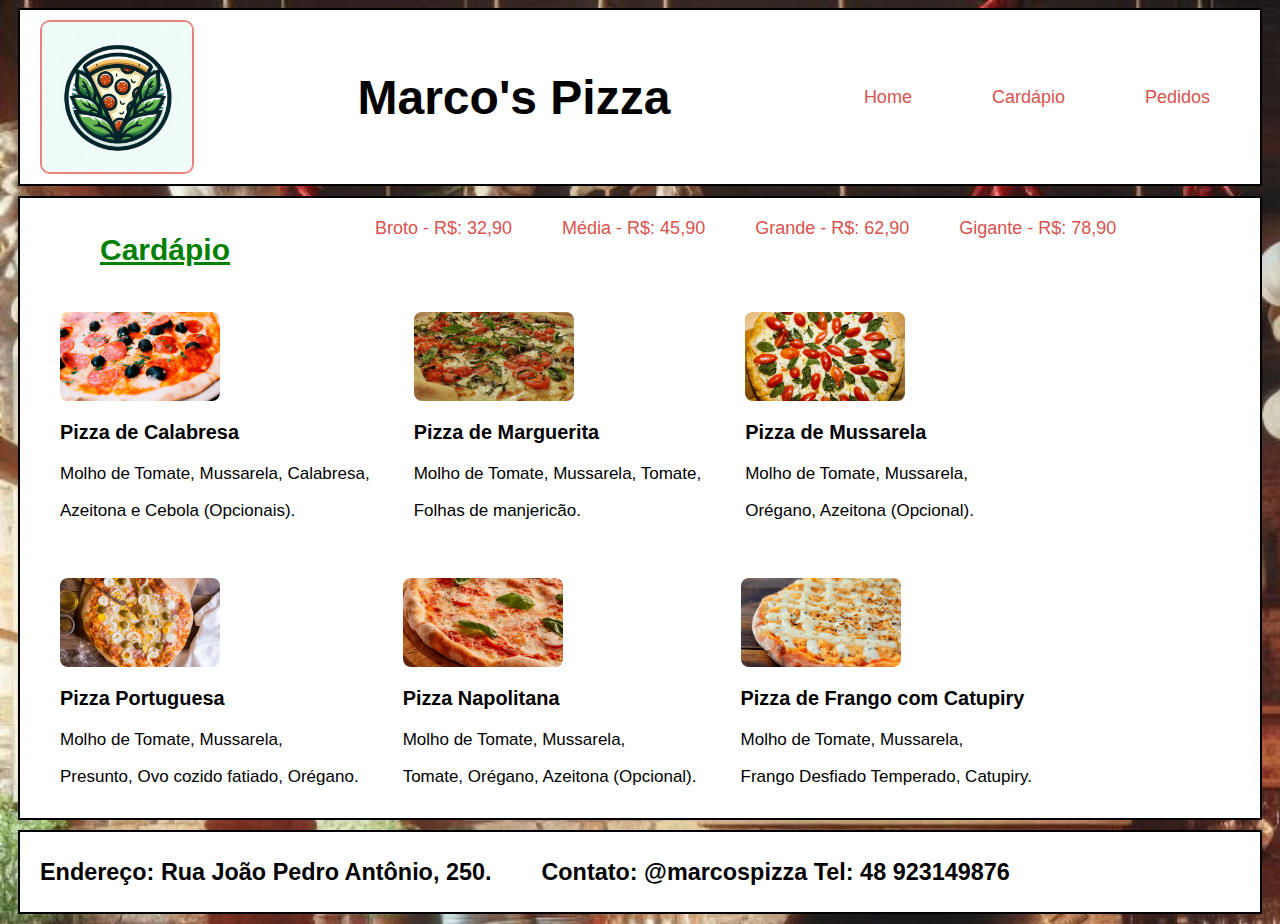
<file: 2° F - Desenvolvimento Front-End/Projeto Pizzaria/indexpizzaria.html>
<html>
    <head>
        <title>Marco's Pizza (Cardápio)</title>
        <link rel="icon" type="image/x-icon" href="logopizza.png">
        <link rel="stylesheet" href="stylespizzaria.css">
    </head>
<body>
    <div id="header">
        <div id="headerconteudo">
            <div id="logo">
                <img src="logopizza.png" alt="Logo da Pizzaria">
            </div>
            <div id="nomepizzaria">
                <h1>Marco's Pizza</h1>
            </div>
            <nav>
                <ul>
                    <li><a href="indexhome.html">Home</a></li>
                    <li><a href="indexpizzaria.html">Cardápio</a></li>
                    <li><a href="indexpedidos.html">Pedidos</a></li>
                </ul>
            </nav>
        </div>
    </div>
    <div id="corpo">
        <div id="preços">
            <h2><u>Cardápio</u></h2>
            <nav>
                <ul>
                    <li>Broto - R$: 32,90</li>
                    <li>Média - R$: 45,90</li>
                    <li>Grande - R$: 62,90</li>
                    <li>Gigante - R$: 78,90</li>
                </ul>
            </nav>
        </div>
        <div class="pizza">
            <img src="calabresa.png" alt="Pizza de Calabresa">
            <h3>Pizza de Calabresa</h3>
            <p>Molho de Tomate, Mussarela, Calabresa,</p>
            <p>Azeitona e Cebola (Opcionais).</p>
        </div>
        <div class="pizza">
            <img src="marguerita.png" alt="Pizza de Marguerita">
            <h3>Pizza de Marguerita</h3>
            <p>Molho de Tomate, Mussarela, Tomate,</p>
            <p>Folhas de manjericão.</p>
        </div>
        <div class="pizza">
            <img src="mussarela.png" alt="Pizza de Mussarela">
            <h3>Pizza de Mussarela</h3>
            <p>Molho de Tomate, Mussarela,</p>
            <p>Orégano, Azeitona (Opcional).</p>
        </div>
        <div class="pizza">
            <img src="portuguesa.png" alt="Pizza Portuguesa">
            <h3>Pizza Portuguesa</h3>
            <p>Molho de Tomate, Mussarela,</p>
            <p>Presunto, Ovo cozido fatiado, Orégano.</p>
        </div>
        <div class="pizza">
            <img src="napolitana.png" alt="Pizza Napolitana">
            <h3>Pizza Napolitana</h3>
            <p>Molho de Tomate, Mussarela,</p>
            <p>Tomate, Orégano, Azeitona (Opcional).</p>
        </div>
        <div class="pizza">
            <img src="frangocatupiry.png" alt="Pizza de Frango com Catupiry">
            <h3>Pizza de Frango com Catupiry</h3>
            <p>Molho de Tomate, Mussarela,</p>
            <p>Frango Desfiado Temperado, Catupiry.</p>
        </div>
    </div>
    <div id="rodape">
        <div class="rodapeinfo">
            <h3>Endereço: Rua João Pedro Antônio, 250.</h3>
            <h3>Contato: @marcospizza Tel: 48 923149876</h3>
        </div>
    </div>
</body>
</html>
</file>
<file: 2° F -  Projetos Banda e Academia/2° F - Projeto Academia/stylesinscricaoacademia.css>
body {
    font-family: Arial, sans-serif;
    margin: 0;
    padding: 0;
    background: grey no-repeat center center fixed;
    background-size: cover;
    color: #fff;
}

header {
    background-color: #333;
    padding: 10px 0;
    border-bottom: 2px solid #ffdf00;
}

header .logo-titulo {
    display: flex;
    align-items: center;
    justify-content: center;
    gap: 20px;
    margin: 0 auto;
}

header .logo-titulo .logo {
    width: 80px;
    height: auto;
    border-radius: 12px;
    transition: transform 0.3s ease;
}

header .logo-titulo .logo:hover {
    transform: scale(1.1);
}

.academia-nome {
    text-align: center;
    font-size: 2.5em;
    color: #cccccc;
    font-family: 'Bebas Neue', sans-serif;
    transition: color 0.3s ease, transform 0.3s;
}

.academia-nome:hover {
    color: #ffdf00;
}

nav ul {
    display: flex;
    justify-content: center;
    list-style: none;
    padding: 0;
    margin: 10px 0;
}

nav a {
    color: #fff;
    text-decoration: none;
    padding: 10px 20px;
    font-size: 1.1em;
    transition: color 0.3s, transform 0.3s ease;
}

nav a:hover {
    color: #ffdf00;
    transform: translateY(-5px);
}

main {
    max-width: 800px;
    margin: 40px auto;
    padding: 20px;
    background: rgba(0, 0, 0, 0.8);
    border-radius: 8px;
    box-shadow: 0 4px 10px rgba(0, 0, 0, 0.5);
}

h2 {
    text-align: center;
    font-size: 2.5em;
    color: #ffdf00;
    margin-bottom: 20px;
}

form {
    display: flex;
    flex-direction: column;
    gap: 15px;
}

label {
    font-size: 1.2em;
    color: #fff;
    margin-bottom: 5px;
}

input,
select,
button {
    padding: 10px;
    font-size: 1em;
    border: 2px solid #ddd;
    border-radius: 5px;
    background-color: rgba(255, 255, 255, 0.9);
    color: #000;
    outline: none;
    transition: border-color 0.3s ease, transform 0.3s ease;
}

input:focus,
select:focus {
    border-color: #ffdf00;
    transform: scale(1.02);
}

button {
    background-color: #ffdf00;
    color: #000;
    font-weight: bold;
    text-transform: uppercase;
    border: none;
    cursor: pointer;
    transition: background-color 0.3s ease, transform 0.2s ease;
}

button:hover {
    background-color: #000;
    color: #ffdf00;
    transform: scale(1.05);
}

button:active {
    transform: scale(0.95);
}

#mensagem {
    text-align: center;
    margin-top: 20px;
    font-size: 1.2em;
    color: #28a745;
}
#rodape {
    background-color: #333;
    color: #fff;
    padding: 30px 20px;
    text-align: center;
    font-family: Arial, sans-serif;
    margin-top: 40px;
    border-top: 3px solid #000000;
    box-shadow: 0 -4px 10px rgba(0, 0, 0, 0.2);
    display: flex;
    flex-direction: column;
    align-items: center;
}

#rodape h2 {
    font-size: 2em;
    margin-bottom: 15px;
    color: #ffdf00;
    font-weight: bold;
    position: relative;
    display: inline-block;
}

#rodape h2::after {
    content: "";
    position: absolute;
    left: 0;
    bottom: -5px;
    width: 0;
    height: 2px;
    background-color: #ffdf00;
    transition: width 0.3s ease;
}

#rodape h2:hover::after {
    width: 100%;
}

#rodape p {
    font-size: 1.1em;
    margin: 8px 0;
    line-height: 1.5;
    letter-spacing: 0.5px;
    position: relative;
    display: inline-block;
    transition: color 0.3s ease;
}

#rodape p::after {
    content: "";
    position: absolute;
    left: 0;
    bottom: -5px;
    width: 0;
    height: 2px;
    background-color: #ffdf00;
    transition: width 0.3s ease;
}

#rodape p:hover {
    color: #ffdf00;
}

#rodape p:hover::after {
    width: 100%;
}
</file>
<file: 2° F -  Projetos Banda e Academia/2° F - Projeto Banda/stylesbanda.css>
body {
    font-family: Arial, sans-serif;
    margin: 0;
    padding: 0;
    background: grey no-repeat center center fixed;
    background-size: contain;
    color: #fff;
}

header {
    background: rgba(34, 34, 34, 0.8);
    color: #fff;
    padding: 10px 0;
    text-align: center;
}

nav ul {
    list-style: none;
    padding: 0;
}

nav ul li {
    display: inline;
    margin: 0 15px;
}

nav ul li a {
    color: #fff;
    text-decoration: none;
}

#home {
    display: flex;
    flex-direction: column;
    align-items: center;
    justify-content: center;
    height: calc(100vh - 140px);
    text-align: center;
    padding: 20px;
    margin-top: 20px;
}

.capa {
    max-width: 80%;
    height: auto;
    margin-top: 20px;
    margin-bottom: 30px;
    border: 5px solid black;
    border-radius: 10px;
}

footer {
    text-align: center;
    padding: 10px 0;
    background: rgba(34, 34, 34, 0.8);
    color: #fff;
    position: relative;
    bottom: 0;
    width: 100%;
}

#sobre {
    display: flex;
    flex-direction: column;
    align-items: center;
    justify-content: center;
    padding: 20px;
    text-align: center;
}

#discografia h2 {
    text-align: center;
    margin-bottom: 20px;
}

.album-container {
    display: flex;
    justify-content: space-around;
    flex-wrap: wrap;
    margin: 20px 0;
}

.album {
    text-align: center;
    margin: 10px;
    margin-bottom: 175px;
}

.album-cover {
    width: 400px;
    height: 400px;
    object-fit: cover;
    border-radius: 15px;
}

#media {
    padding: 20px;
    text-align: center;
    margin-bottom: 115px;
}

.media-container {
    display: flex;
    justify-content: space-around;
    flex-wrap: wrap;
    margin: 20px 0;
}

.media-item {
    text-align: center;
    margin: 10px;
}

.media-image {
    width: 600px;
    height: 430px;
    object-fit: cover;
    border-radius: 10px;
}
</file>
<file: 2° F - Desenvolvimento Front-End/Cursos satc/styles.css>
body{
    font-family: Arial, sans-serif;
    background-color: #FFFFFF;
}
header{
    text-align: center;
    padding: 20px;
}
h1.titulo{
    font-size: 2.5em;
    color: #000000;
}
.container{
    width: 80%;
    margin: 0 auto;
}
.sections{
    text-align: center;
    margin: 20px auto;
}
hr.divisor{
    border: 1px solid #000000;
    width: 55%;
    margin: 20px auto;
}
.titulosecao{
    font-size: 2em;
    color: #000000;
    margin-bottom: 10px;
}
.textointroducao, .detalhe, .textoobjetivos, .lista, .textoinscricao, .textoinvestimento, .textocontato{
    font-size: 1.2em;
    color: #000000;
}
.highlight {
    color: #228B22;
    font-weight: bold;
}

footer#footer {
    text-align: center;
    padding: 10px;
}

.textofooter a {
    color: #0000FF;
    text-decoration: none;
}
</file>
<file: 2° F - Desenvolvimento Front-End/Projeto Pizzaria/stylespizzaria.css>
body{
background-image: url(bgpizzaria.jpg);
background-size: 1920px 1740px;
}
#header{
    padding: auto;
}
#logo img{
    width: 150px;
    border: 2px solid #e6837f;
    border-radius: 10px;
}
#headerconteudo{
    background-color: white;
    margin: 0 auto;
    padding: 10px 20px;
    max-width: 1200px;
    display: flex;
    align-items: center;
    justify-content: space-between;
    border: 2px solid rgb(0, 0, 0);
}
#nomepizzaria{
    flex: 2;
    text-align: center;
    font-family: Verdana, sans-serif;
    font-size: 24px;
}
nav{
    padding: auto;
}
nav ul {
    list-style: none;
    margin: 0;
    padding: 0;
    display: flex;
    gap: 20px;
}
nav ul li {
    display: inline-block;
    text-decoration: none;
    font-family: Verdana, sans-serif;
    font-size: 18px;
    color: #da524d;
    padding: 10px 15px;
}
nav ul li a {
    text-decoration: none;
    font-family: Verdana, sans-serif;
    font-size: 18px;
    color: #da524d;
    padding: 10px 15px;
    transition: color 0.3s ease, background-color 0.3s ease;
}
nav ul li a:hover {
    color: #da524d;
    background-color: #ec9491;
    border-radius: 5px;
}
#corpo{
    background-color: white;
    margin: 10px auto;
    padding: 10px 20px;
    width: 1200px;
    height: 600px;
    justify-content: space-between;
    border: 2px solid rgb(0, 0, 0);
}
#corpo h2{
    width: 200px;
    font-family: Verdana, sans-serif;
    color: green;
    font-size: 30px;
}
.pizza{
    display: inline-block;
    padding: 20px;
    font-family: Verdana, sans-serif;
    font-size: 17px;
}
.pizza img{
    width: 160px;
    height: auto;
    border-radius: 8px;
    display: block;
    margin: 0;
    
}
#preços{
    margin-left: 60px;
    display: flex;
}
#preços h2{
    margin-right: 60px;
}
#rodape{
    background-color: white;
    margin: 10px auto;
    padding: 10px 20px;
    width: 1200px;
    height: 60px;
    justify-content: space-between;
    display: flex;
    justify-content: space-between;
    align-items: center;
    border: 2px solid rgb(0, 0, 0);
}
.rodapeinfo{
    font-size: 20px;
    display: flex;
    font-family: Verdana, sans-serif;
    gap: 50px;
}
#sobre{
    width: 200px;
    font-family: Verdana, sans-serif;
    color: green;
    font-size: 36px;
}
#sobreinfo{
    margin-right: 30px;
    font-size: 22px;
    font-family: Verdana, sans-serif;
    gap: 40px;
}
#pedidos{
    width: 290px;
    font-family: Verdana, sans-serif;
    color: green;
    font-size: 36px;
    display: flex;
}
form{
    font-family: Verdana, sans-serif;
}
.classformulario{
    font-family: Verdana, sans-serif;
    color: #000000;
    font-size: 12px;
    display: inline-block;
    width: 500px;
}
.classformulario h1 {
    color: #da524d;
    font-size: 22px;
    margin-bottom: 20px;
    text-align: center;
  }
</file>
